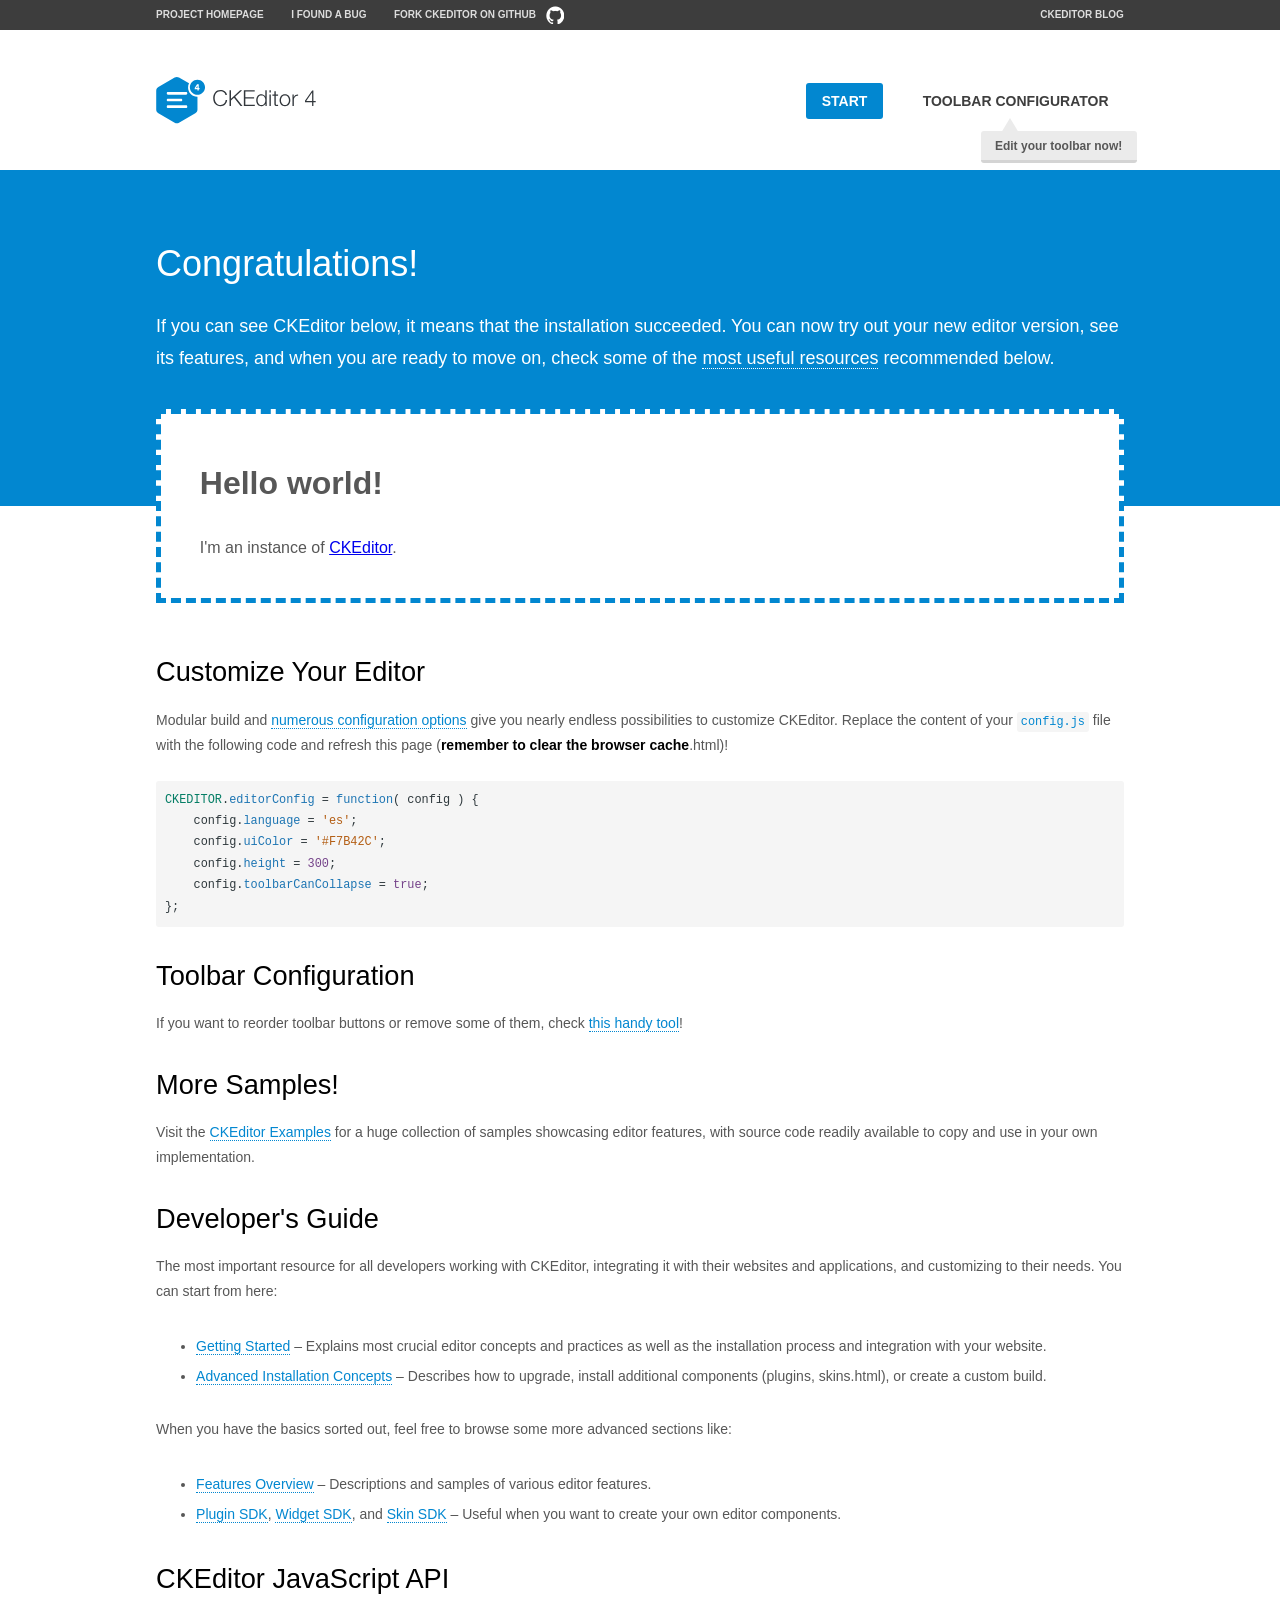
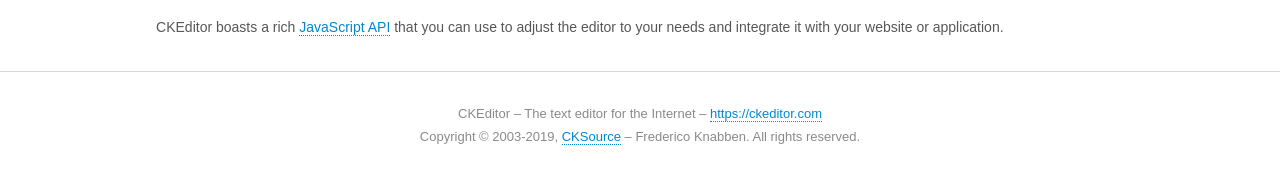
<file: qa-plugin/wysiwyg-editor/ckeditor/samples/index.html>
<!DOCTYPE html>
<!--
Copyright (c) 2003-2019, CKSource - Frederico Knabben. All rights reserved.
For licensing, see LICENSE.md or https://ckeditor.com/legal/ckeditor-oss-license
-->
<html>
<head>
	<meta charset="utf-8">
	<title>CKEditor Sample</title>
	<script src="../ckeditor.js"></script>
	<script src="js/sample.js"></script>
	<link rel="stylesheet" href="css/samples.css">
	<link rel="stylesheet" href="toolbarconfigurator/lib/codemirror/neo.css">
	<meta name="viewport" content="width=device-width,initial-scale=1">
</head>
<body id="main">

<nav class="navigation-a">
	<div class="grid-container">
		<ul class="navigation-a-left grid-width-70">
			<li><a href="https://ckeditor.com/ckeditor-4/">Project Homepage</a></li>
			<li><a href="https://github.com/ckeditor/ckeditor-dev/issues">I found a bug</a></li>
			<li><a href="https://github.com/ckeditor/ckeditor-dev" class="icon-pos-right icon-navigation-a-github">Fork CKEditor on GitHub</a></li>
		</ul>
		<ul class="navigation-a-right grid-width-30">
			<li><a href="https://ckeditor.com/blog/">CKEditor Blog</a></li>
		</ul>
	</div>
</nav>

<header class="header-a">
	<div class="grid-container">
		<h1 class="header-a-logo grid-width-30">
			<a href="index.html"><img src="img/logo.svg" onerror="this.src='img/logo.png'; this.onerror=null;" alt="CKEditor Sample"></a>
		</h1>

		<nav class="navigation-b grid-width-70">
			<ul>
				<li><a href="index.html" class="button-a button-a-background">Start</a></li>
				<li><a href="toolbarconfigurator/index.html" class="button-a">Toolbar configurator <span class="balloon-a balloon-a-nw">Edit your toolbar now!</span></a></li>
			</ul>
		</nav>
	</div>
</header>

<main>
	<div class="adjoined-top">
		<div class="grid-container">
			<div class="content grid-width-100">
				<h1>Congratulations!</h1>
				<p>
					If you can see CKEditor below, it means that the installation succeeded.
					You can now try out your new editor version, see its features, and when you are ready to move on, check some of the <a href="#sample-customize">most useful resources</a> recommended below.
				</p>
			</div>
		</div>
	</div>
	<div class="adjoined-bottom">
		<div class="grid-container">
			<div class="grid-width-100">
				<div id="editor">
					<h1>Hello world!</h1>
					<p>I'm an instance of <a href="https://ckeditor.com">CKEditor</a>.</p>
				</div>
			</div>
		</div>
	</div>

	<div class="grid-container">
		<div class="content grid-width-100">
			<section id="sample-customize">
				<h2>Customize Your Editor</h2>
				<p>Modular build and <a href="https://ckeditor.com/docs/ckeditor4/latest/guide/dev_configuration.html">numerous configuration options</a> give you nearly endless possibilities to customize CKEditor. Replace the content of your <code><a href="../config.js">config.js</a></code> file with the following code and refresh this page (<strong>remember to clear the browser cache</strong>.html)!</p>
		<pre class="cm-s-neo CodeMirror"><code><span style="padding-right: 0.1px;"><span class="cm-variable">CKEDITOR</span>.<span class="cm-property">editorConfig</span> <span class="cm-operator">=</span> <span class="cm-keyword">function</span>( <span class="cm-def">config</span> ) {</span>
<span style="padding-right: 0.1px;"><span class="cm-tab">	</span><span class="cm-variable-2">config</span>.<span class="cm-property">language</span> <span class="cm-operator">=</span> <span class="cm-string">'es'</span>;</span>
<span style="padding-right: 0.1px;"><span class="cm-tab">	</span><span class="cm-variable-2">config</span>.<span class="cm-property">uiColor</span> <span class="cm-operator">=</span> <span class="cm-string">'#F7B42C'</span>;</span>
<span style="padding-right: 0.1px;"><span class="cm-tab">	</span><span class="cm-variable-2">config</span>.<span class="cm-property">height</span> <span class="cm-operator">=</span> <span class="cm-number">300</span>;</span>
<span style="padding-right: 0.1px;"><span class="cm-tab">	</span><span class="cm-variable-2">config</span>.<span class="cm-property">toolbarCanCollapse</span> <span class="cm-operator">=</span> <span class="cm-atom">true</span>;</span>
<span style="padding-right: 0.1px;">};</span></code></pre>
			</section>

			<section>
				<h2>Toolbar Configuration</h2>
				<p>If you want to reorder toolbar buttons or remove some of them, check <a href="toolbarconfigurator/index.html">this handy tool</a>!</p>
			</section>

			<section>
				<h2>More Samples!</h2>
				<p>Visit the <a href="https://ckeditor.com/docs/ckeditor4/latest/examples/index.html">CKEditor Examples</a> for a huge collection of samples showcasing editor features, with source code readily available to copy and use in your own implementation.</p>
			</section>

			<section>
				<h2>Developer's Guide</h2>
				<p>The most important resource for all developers working with CKEditor, integrating it with their websites and applications, and customizing to their needs. You can start from here:</p>
				<ul>
					<li><a href="https://ckeditor.com/docs/ckeditor4/latest/guide/dev_installation.html">Getting Started</a> &ndash; Explains most crucial editor concepts and practices as well as the installation process and integration with your website.</li>
					<li><a href="https://ckeditor.com/docs/ckeditor4/latest/guide/dev_advanced_installation.html">Advanced Installation Concepts</a> &ndash; Describes how to upgrade, install additional components (plugins, skins.html), or create a custom build.</li>
				</ul>
					<p>When you have the basics sorted out, feel free to browse some more advanced sections like:</p>
				<ul>
					<li><a href="https://ckeditor.com/docs/ckeditor4/latest/features/index.html">Features Overview</a> &ndash; Descriptions and samples of various editor features.</li>
					<li><a href="https://ckeditor.com/docs/ckeditor4/latest/guide/plugin_sdk_intro.html">Plugin SDK</a>, <a href="https://ckeditor.com/docs/ckeditor4/latest/guide/widget_sdk_intro.html">Widget SDK</a>, and <a href="https://ckeditor.com/docs/ckeditor4/latest/guide/skin_sdk_intro.html">Skin SDK</a> &ndash; Useful when you want to create your own editor components.</li>
				</ul>
			</section>

			<section>
				<h2>CKEditor JavaScript API</h2>
				<p>CKEditor boasts a rich <a href="https://ckeditor.com/docs/ckeditor4/latest/api/index.html">JavaScript API</a> that you can use to adjust the editor to your needs and integrate it with your website or application.</p>
			</section>
		</div>
	</div>
</main>

<footer class="footer-a grid-container">
	<div class="grid-container">
		<p class="grid-width-100">
			CKEditor &ndash; The text editor for the Internet &ndash; <a class="samples" href="https://ckeditor.com/">https://ckeditor.com</a>
		</p>
		<p class="grid-width-100" id="copy">
			Copyright &copy; 2003-2019, <a class="samples" href="https://cksource.com/">CKSource</a> &ndash; Frederico Knabben. All rights reserved.
		</p>
	</div>
</footer>
<script>
	initSample();
</script>

</body>
</html>
</file>
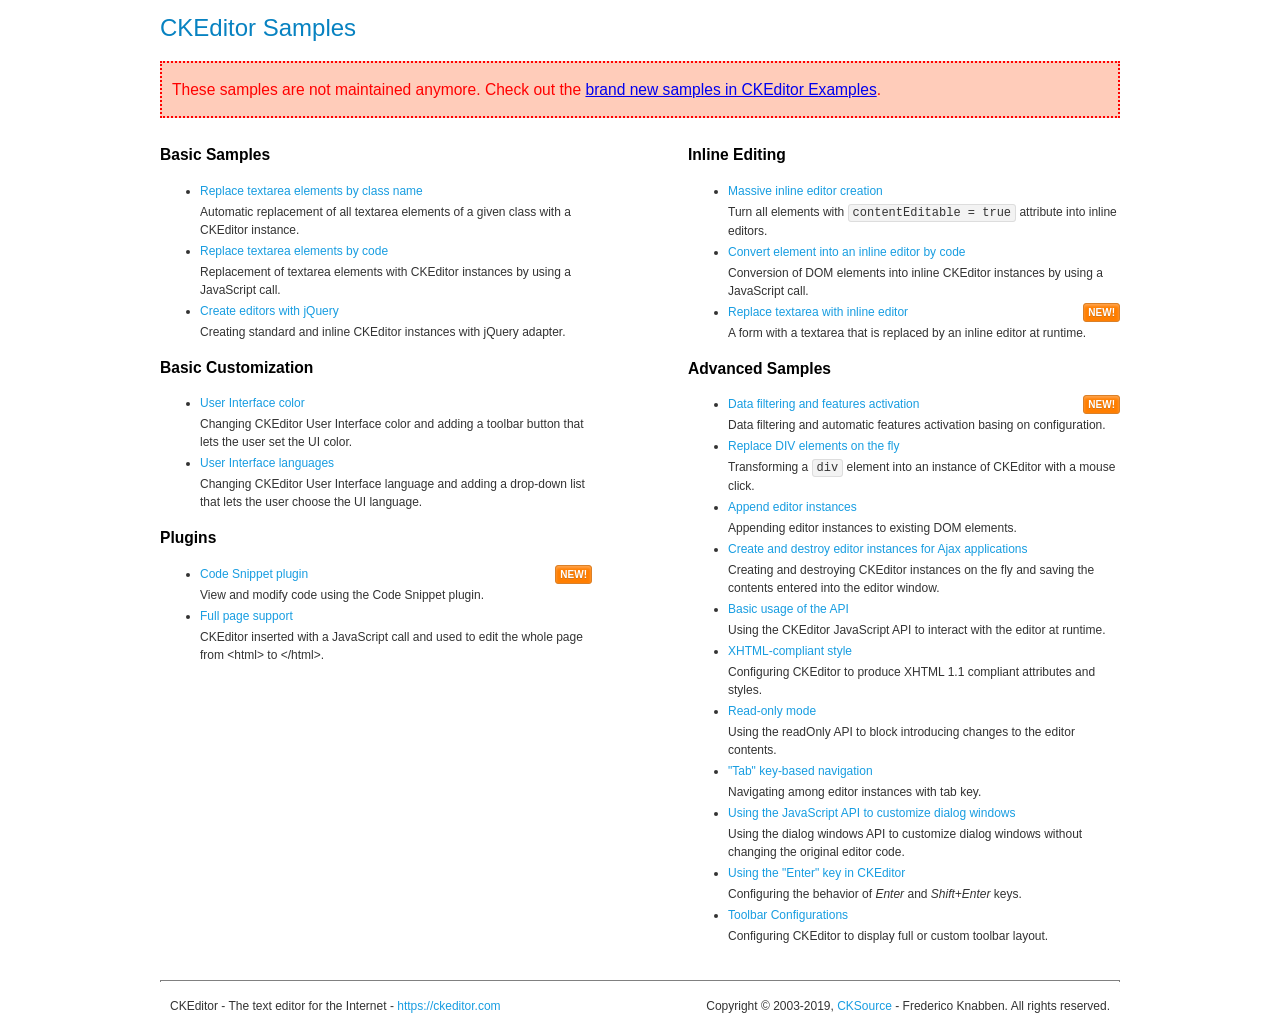
<file: qa-plugin/wysiwyg-editor/ckeditor/samples/old/index.html>
<!DOCTYPE html>
<!--
Copyright (c) 2003-2019, CKSource - Frederico Knabben. All rights reserved.
For licensing, see LICENSE.md or https://ckeditor.com/legal/ckeditor-oss-license
-->
<html>
<head>
	<meta charset="utf-8">
	<title>CKEditor Samples</title>
	<link rel="stylesheet" href="sample.css">
</head>
<body>
	<h1 class="samples">
		CKEditor Samples
	</h1>
	<div class="warning deprecated">
		These samples are not maintained anymore. Check out the <a href="https://ckeditor.com/docs/ckeditor4/latest/examples/index.html">brand new samples in CKEditor Examples</a>.
	</div>
	<div class="twoColumns">
		<div class="twoColumnsLeft">
			<h2 class="samples">
				Basic Samples
			</h2>
			<dl class="samples">
				<dt><a class="samples" href="replacebyclass.html">Replace textarea elements by class name</a></dt>
				<dd>Automatic replacement of all textarea elements of a given class with a CKEditor instance.</dd>

				<dt><a class="samples" href="replacebycode.html">Replace textarea elements by code</a></dt>
				<dd>Replacement of textarea elements with CKEditor instances by using a JavaScript call.</dd>

				<dt><a class="samples" href="jquery.html">Create editors with jQuery</a></dt>
				<dd>Creating standard and inline CKEditor instances with jQuery adapter.</dd>
			</dl>

			<h2 class="samples">
				Basic Customization
			</h2>
			<dl class="samples">
				<dt><a class="samples" href="uicolor.html">User Interface color</a></dt>
				<dd>Changing CKEditor User Interface color and adding a toolbar button that lets the user set the UI color.</dd>

				<dt><a class="samples" href="uilanguages.html">User Interface languages</a></dt>
				<dd>Changing CKEditor User Interface language and adding a drop-down list that lets the user choose the UI language.</dd>
			</dl>


			<h2 class="samples">Plugins</h2>
<dl class="samples">
<dt><a class="samples" href="codesnippet/codesnippet.html">Code Snippet plugin</a><span class="new">New!</span></dt>
<dd>View and modify code using the Code Snippet plugin.</dd>

<dt><a class="samples" href="wysiwygarea/fullpage.html">Full page support</a></dt>
<dd>CKEditor inserted with a JavaScript call and used to edit the whole page from &lt;html&gt; to &lt;/html&gt;.</dd>
</dl>
		</div>
		<div class="twoColumnsRight">
			<h2 class="samples">
				Inline Editing
			</h2>
			<dl class="samples">
				<dt><a class="samples" href="inlineall.html">Massive inline editor creation</a></dt>
				<dd>Turn all elements with <code>contentEditable = true</code> attribute into inline editors.</dd>

				<dt><a class="samples" href="inlinebycode.html">Convert element into an inline editor by code</a></dt>
				<dd>Conversion of DOM elements into inline CKEditor instances by using a JavaScript call.</dd>

				<dt><a class="samples" href="inlinetextarea.html">Replace textarea with inline editor</a> <span class="new">New!</span></dt>
				<dd>A form with a textarea that is replaced by an inline editor at runtime.</dd>

				
			</dl>

			<h2 class="samples">
				Advanced Samples
			</h2>
			<dl class="samples">
				<dt><a class="samples" href="datafiltering.html">Data filtering and features activation</a> <span class="new">New!</span></dt>
				<dd>Data filtering and automatic features activation basing on configuration.</dd>

				<dt><a class="samples" href="divreplace.html">Replace DIV elements on the fly</a></dt>
				<dd>Transforming a <code>div</code> element into an instance of CKEditor with a mouse click.</dd>

				<dt><a class="samples" href="appendto.html">Append editor instances</a></dt>
				<dd>Appending editor instances to existing DOM elements.</dd>

				<dt><a class="samples" href="ajax.html">Create and destroy editor instances for Ajax applications</a></dt>
				<dd>Creating and destroying CKEditor instances on the fly and saving the contents entered into the editor window.</dd>

				<dt><a class="samples" href="api.html">Basic usage of the API</a></dt>
				<dd>Using the CKEditor JavaScript API to interact with the editor at runtime.</dd>

				<dt><a class="samples" href="xhtmlstyle.html">XHTML-compliant style</a></dt>
				<dd>Configuring CKEditor to produce XHTML 1.1 compliant attributes and styles.</dd>

				<dt><a class="samples" href="readonly.html">Read-only mode</a></dt>
				<dd>Using the readOnly API to block introducing changes to the editor contents.</dd>

				<dt><a class="samples" href="tabindex.html">"Tab" key-based navigation</a></dt>
				<dd>Navigating among editor instances with tab key.</dd>


				
<dt><a class="samples" href="dialog/dialog.html">Using the JavaScript API to customize dialog windows</a></dt>
<dd>Using the dialog windows API to customize dialog windows without changing the original editor code.</dd>

<dt><a class="samples" href="enterkey/enterkey.html">Using the &quot;Enter&quot; key in CKEditor</a></dt>
<dd>Configuring the behavior of <em>Enter</em> and <em>Shift+Enter</em> keys.</dd>

<dt><a class="samples" href="toolbar/toolbar.html">Toolbar Configurations</a></dt>
<dd>Configuring CKEditor to display full or custom toolbar layout.</dd>

			</dl>
		</div>
	</div>
	<div id="footer">
		<hr>
		<p>
			CKEditor - The text editor for the Internet - <a class="samples" href="https://ckeditor.com/">https://ckeditor.com</a>
		</p>
		<p id="copy">
			Copyright &copy; 2003-2019, <a class="samples" href="https://cksource.com/">CKSource</a> - Frederico Knabben. All rights reserved.
		</p>
	</div>
</body>
</html>
</file>
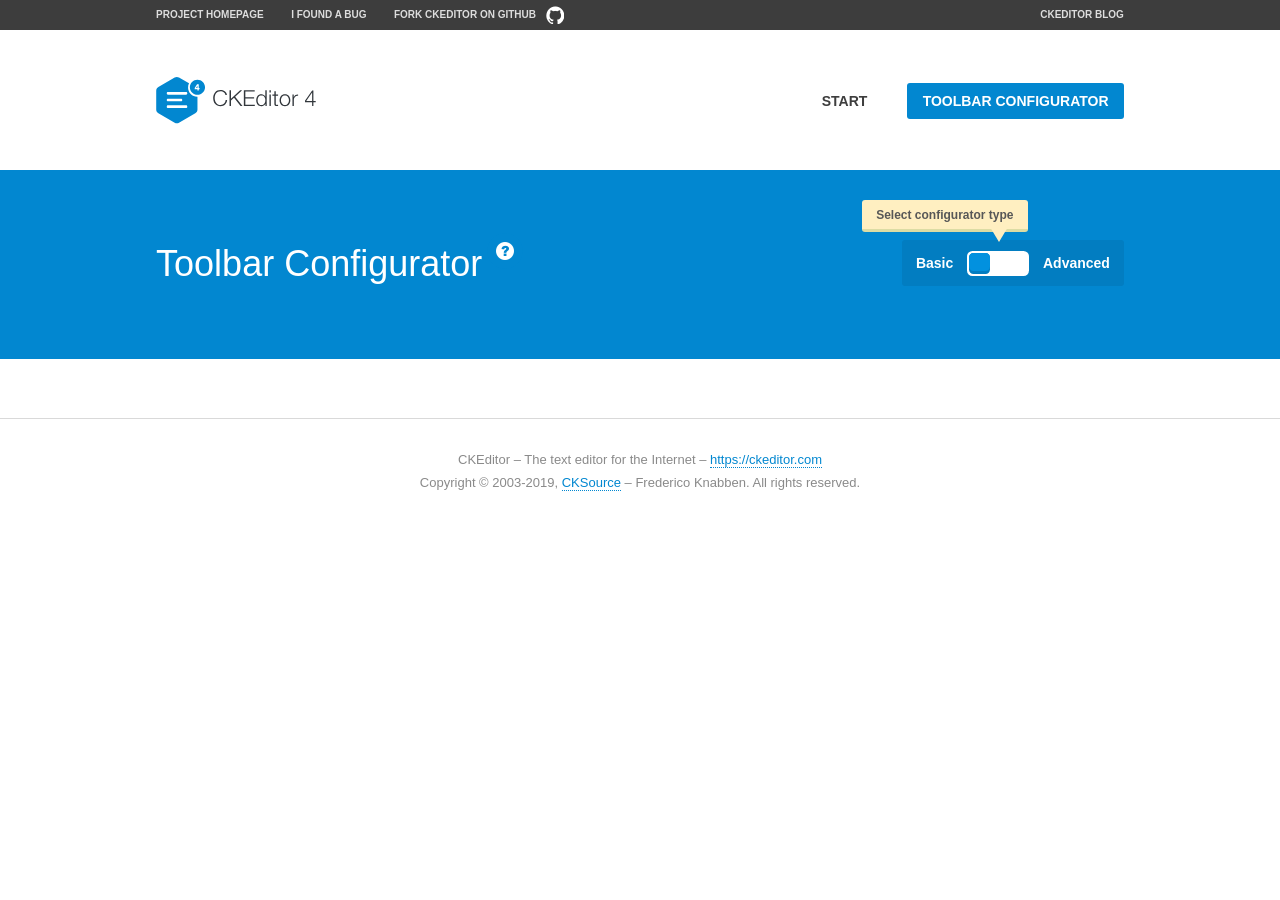
<file: qa-plugin/wysiwyg-editor/ckeditor/samples/toolbarconfigurator/index.html>
<!DOCTYPE html>
<!--
Copyright (c) 2003-2019, CKSource - Frederico Knabben. All rights reserved.
For licensing, see LICENSE.md or https://ckeditor.com/legal/ckeditor-oss-license
-->
<!--[if IE 8]><html class="ie8"><![endif]-->
<!--[if gt IE 8]><html><![endif]-->
<!--[if !IE]><!--><html><!--<![endif]-->
<head>
	<meta charset="utf-8">
	<title>Toolbar Configurator</title>
	<script src="../../ckeditor.js"></script>
	<script>
		if ( CKEDITOR.env.ie && CKEDITOR.env.version < 9 )
			CKEDITOR.tools.enableHtml5Elements( document );
	</script>
	<link rel="stylesheet" href="lib/codemirror/codemirror.css">
	<link rel="stylesheet" href="lib/codemirror/show-hint.css">
	<link rel="stylesheet" href="lib/codemirror/neo.css">
	<link rel="stylesheet" href="css/fontello.css">
	<link rel="stylesheet" href="../css/samples.css">
</head>
<body id="toolbar">

<nav class="navigation-a">
	<div class="grid-container">
		<ul class="navigation-a-left grid-width-70">
			<li><a href="https://ckeditor.com/ckeditor-4/">Project Homepage</a></li>
			<li><a href="https://github.com/ckeditor/ckeditor-dev/issues">I found a bug</a></li>
			<li><a href="https://github.com/ckeditor/ckeditor-dev" class="icon-pos-right icon-navigation-a-github">Fork CKEditor on GitHub</a></li>
		</ul>
		<ul class="navigation-a-right grid-width-30">
			<li><a href="https://ckeditor.com/blog/">CKEditor Blog</a></li>
		</ul>
	</div>
</nav>

<header class="header-a">
	<div class="grid-container">
		<h1 class="header-a-logo grid-width-30">
			<a href="../index.html"><img src="../img/logo.svg" onerror="this.src='../img/logo.png'; this.onerror=null;" alt="CKEditor Logo"></a>
		</h1>
		<nav class="navigation-b grid-width-70">
			<ul>
				<li><a href="../index.html"  class="button-a">Start</a></li>
				<li><a href="index.html"  class="button-a button-a-background">Toolbar configurator</a></li>
			</ul>
		</nav>
	</div>
</header>

<main>
	<div class="adjoined-top">
		<div class="grid-container">
			<div class="content grid-width-100">
				<div class="grid-container-nested">
					<h1 class="grid-width-60">
						Toolbar Configurator
						<a href="#help-content" type="button" title="Configurator help" id="help" class="button-a button-a-background button-a-no-text icon-pos-left icon-question-mark">Help</a>
					</h1>

					<div class="grid-width-40 grid-switch-magic">
						<div class="switch">
							<span class="balloon-a balloon-a-se">Select configurator type</span>
							<input type="radio" name="radio" data-num="1" id="radio-basic" />
							<input type="radio" name="radio" data-num="2" id="radio-advanced" />
							<label data-for="1" for="radio-basic">Basic</label>
							<span class="switch-inner">
								<span class="handler"></span>
							</span>
							<label data-for="2" for="radio-advanced">Advanced</label>
						</div>
					</div>
				</div>
			</div>
		</div>
	</div>
	<div class="adjoined-bottom">
		<div class="grid-container">
			<div class="grid-width-100">
				<div class="editors-container">
					<div id="editor-basic"></div>
					<div id="editor-advanced"></div>
				</div>
			</div>
		</div>
	</div>

	<div class="grid-container configurator">
		<div class="content grid-width-100">
			<div class="configurator">
				<div>
					<div id="toolbarModifierWrapper"></div>
				</div>
			</div>
		</div>
	</div>

	<div id="help-content">
		<div class="grid-container">
			<div class="grid-width-100">
				<h2>What Am I Doing Here?</h2>

				<div class="grid-container grid-container-nested">
					<div class="basic">
						<div class="grid-width-50">
							<p>Arrange <a href="https://ckeditor.com/docs/ckeditor4/latest/api/CKEDITOR_config.html#cfg-toolbarGroups">toolbar groups</a>, toggle <a href="https://ckeditor.com/docs/ckeditor4/latest/api/CKEDITOR_config.html#cfg-removeButtons">button visibility</a> according to your needs and get your toolbar configuration.</p>
							<p>You can replace the content of the <a href="../../config.js"><code>config.js</code></a> file with the generated configuration. If you already set some configuration options you will need to merge both configurations.</p>
						</div>
						<div class="grid-width-50">
							<p>Read more about different ways of <a href="https://ckeditor.com/docs/ckeditor4/latest/guide/dev_configuration.html">setting configuration</a> and do not forget about <strong>clearing browser cache</strong>.</p>
							<p>Arranging toolbar groups is the recommended way of configuring the toolbar, but if you need more freedom you can use the <a href="#advanced">advanced configurator</a>.</p>
						</div>
					</div>
					<div class="advanced" style="display: none;">
						<div class="grid-width-50">
							<p>With this code editor you can edit your <a href="https://ckeditor.com/docs/ckeditor4/latest/api/CKEDITOR_config.html#cfg-toolbar">toolbar configuration</a> live.</p>
							<p>You can replace the content of the <a href="../../config.js"><code>config.js</code></a> file with the generated configuration. If you already set some configuration options you will need to merge both configurations.</p>
						</div>
						<div class="grid-width-50">
							<p>Read more about different ways of <a href="https://ckeditor.com/docs/ckeditor4/latest/guide/dev_configuration.html">setting configuration</a> and do not forget about <strong>clearing browser cache</strong>.</p>
						</div>
					</div>
				</div>

				<p class="grid-container grid-container-nested">
					<button type="button" class="help-content-close grid-width-100 button-a button-a-background">Got it. Let's play!</button>
				</p>
			</div>
		</div>
	</div>
</main>

<footer class="footer-a grid-container">
	<p class="grid-width-100">
		CKEditor &ndash; The text editor for the Internet &ndash; <a class="samples" href="https://ckeditor.com/">https://ckeditor.com</a>
	</p>
	<p class="grid-width-100" id="copy">
		Copyright &copy; 2003-2019, <a class="samples" href="https://cksource.com/">CKSource</a> &ndash; Frederico Knabben. All rights reserved.
	</p>
</footer>

<script src="lib/codemirror/codemirror.js"></script>
<script src="lib/codemirror/javascript.js"></script>
<script src="lib/codemirror/show-hint.js"></script>

<script src="js/fulltoolbareditor.js"></script>
<script src="js/abstracttoolbarmodifier.js"></script>
<script src="js/toolbarmodifier.js"></script>
<script src="js/toolbartextmodifier.js"></script>
<script src="../js/sf.js"></script>

<script>
	( function() {
		'use strict';

		var mode = ( window.location.hash.substr( 1 ) === 'advanced' ) ? 'advanced' : 'basic',
			configuratorSection = CKEDITOR.document.findOne( 'main > .grid-container.configurator' ),
			basicInstruction = CKEDITOR.document.findOne( '#help-content .basic' ),
			advancedInstruction = CKEDITOR.document.findOne( '#help-content .advanced' ),

			// Configurator mode switcher.
			modeSwitchBasic = CKEDITOR.document.getById( 'radio-basic' ),
			modeSwitchAdvanced = CKEDITOR.document.getById( 'radio-advanced' );

		// Initial setup
		function updateSwitcher() {
			if ( mode === 'advanced' ) {
				modeSwitchAdvanced.$.checked = true;
			} else {
				modeSwitchBasic.$.checked = true;
			}
		}

		updateSwitcher();

		CKEDITOR.document.getWindow().on( 'hashchange', function( e ) {
			var hash = window.location.hash.substr( 1 );
			if ( !( hash === 'advanced' || hash === 'basic' ) ) {
				return;
			}
			mode = hash;
			onToolbarsDone( mode );
		} );

		CKEDITOR.document.getWindow().on( 'resize', function() {
			updateToolbar( ( mode === 'basic' ? toolbarModifier : toolbarTextModifier )[ 'editorInstance' ] );
		} );

		function onRefresh( modifier ) {
			modifier = modifier || this;

			if ( mode === 'basic' && modifier instanceof ToolbarConfigurator.ToolbarTextModifier ) {
				return;
			}

			// CodeMirror container becomes visible, so we need to refresh and to avoid rendering problems.
			if ( mode === 'advanced' && modifier instanceof ToolbarConfigurator.ToolbarTextModifier ) {
				modifier.codeContainer.refresh();
			}

			updateToolbar( modifier.editorInstance );
		}

		function updateToolbar( editor ) {
			var editorContainer = editor.container;

			// Not always editor is loaded.
			if ( !editorContainer ) {
				return;
			}

			var displayStyle = editorContainer.getStyle( 'display' );

			editorContainer.setStyle( 'display', 'block' );

			var newHeight = editorContainer.getSize( 'height' );

			var newMarginTop = parseInt( editorContainer.getComputedStyle( 'margin-top' ), 10 );
			newMarginTop = ( isNaN( newMarginTop ) ? 0 : Number( newMarginTop ) );

			var newMarginBottom = parseInt( editorContainer.getComputedStyle( 'margin-bottom' ), 10 );
			newMarginBottom = ( isNaN( newMarginBottom ) ? 0 : Number( newMarginBottom ) );

			var result = newHeight + newMarginTop + newMarginBottom;

			editorContainer.setStyle( 'display', displayStyle );

			editor.container.getAscendant( 'div' ).setStyle( 'height', result + 'px' );
		}

		var toolbarModifier = new ToolbarConfigurator.ToolbarModifier( 'editor-basic' );

		var done = 0;
		toolbarModifier.init( onToolbarInit );
		toolbarModifier.onRefresh = onRefresh;

		CKEDITOR.document.getById( 'toolbarModifierWrapper' ).append( toolbarModifier.mainContainer );

		var toolbarTextModifier = new ToolbarConfigurator.ToolbarTextModifier( 'editor-advanced' );
		toolbarTextModifier.init( onToolbarInit );
		toolbarTextModifier.onRefresh = onRefresh;

		function onToolbarInit() {
			if ( ++done === 2 ) {
				onToolbarsDone();

				positionSticky.watch( CKEDITOR.document.findOne( '.toolbar' ), function() {
					return mode === 'advanced';
				} );
			}
		}

		function onToolbarsDone() {
			if ( mode === 'basic' ) {
				toggleModeBasic( false );
			} else {
				toggleModeAdvanced( false );
			}

			updateSwitcher();

			setTimeout( function() {
				CKEDITOR.document.findOne( '.editors-container' ).addClass( 'active' );
				CKEDITOR.document.findOne( '#toolbarModifierWrapper' ).addClass( 'active' );
			}, 200 );
		}

		CKEDITOR.document.getById( 'toolbarModifierWrapper' ).append( toolbarTextModifier.mainContainer );

		function toogleModeSwitch( onElement, offElement, onModifier, offModifier ) {
			onElement.addClass( 'fancy-button-active' );
			offElement.removeClass( 'fancy-button-active' );

			onModifier.showUI();
			offModifier.hideUI();
		}

		function toggleModeBasic( callOnRefresh ) {
			callOnRefresh = ( callOnRefresh !== false );
			mode = 'basic';
			window.location.hash = '#basic';
			toogleModeSwitch( modeSwitchBasic, modeSwitchAdvanced, toolbarModifier, toolbarTextModifier );

			configuratorSection.removeClass( 'freed-width' );
			basicInstruction.show();
			advancedInstruction.hide();

			callOnRefresh && onRefresh( toolbarModifier );
		}

		function toggleModeAdvanced( callOnRefresh ) {
			callOnRefresh = ( callOnRefresh !== false );
			mode = 'advanced';
			window.location.hash = '#advanced';
			toogleModeSwitch( modeSwitchAdvanced, modeSwitchBasic, toolbarTextModifier, toolbarModifier );

			configuratorSection.addClass( 'freed-width' );
			advancedInstruction.show();
			basicInstruction.hide();

			callOnRefresh && onRefresh( toolbarTextModifier );
		}

		modeSwitchBasic.on( 'click', toggleModeBasic );
		modeSwitchAdvanced.on( 'click', toggleModeAdvanced );

		//
		// Position:sticky for the toolbar.
		//

		// Will make elements behave like they were styled with position:sticky.
		var positionSticky = {
			// Store object: {
			// 		element: CKEDITOR.dom.element, // Element which will float.
			// 		placeholder: CKEDITOR.dom.element, // Placeholder which is place to prevent page bounce.
			// 		isFixed: boolean // Whether element float now.
			// }
			watched: [],

			active: [],

			staticContainer: null,

			init: function() {
				var element = CKEDITOR.dom.element.createFromHtml(
					'<div class="staticContainer">' +
						'<div class="grid-container" >' +
							'<div class="grid-width-100">' +
								'<div class="inner"></div>' +
							'</div>' +
						'</div>' +
					'</div>' );

				this.staticContainer = element.findOne( '.inner' );

				CKEDITOR.document.getBody().append( element );
			},

			watch: function( element, preventFunc ) {
				this.watched.push( {
					element: element,
					placeholder: new CKEDITOR.dom.element( 'div' ),
					isFixed: false,
					preventFunc: preventFunc
				} );
			},

			checkAll: function() {
				for ( var i = 0; i < this.watched.length; i++ ) {
					this.check( this.watched[ i ] );
				}
			},

			check: function( element ) {
				var isFixed = element.isFixed;
				var shouldBeFixed = this.shouldBeFixed( element );

				// Nothing to be done.
				if ( isFixed === shouldBeFixed ) {
					return;
				}

				var placeholder = element.placeholder;

				if ( isFixed ) {
					// Unfixing.

					element.element.insertBefore( placeholder );
					placeholder.remove();

					element.element.removeStyle( 'margin' );

					this.active.splice( CKEDITOR.tools.indexOf( this.active, element ), 1 );

				} else {
					// Fixing.
					placeholder.setStyle( 'width', element.element.getSize( 'width' ) + 'px' );
					placeholder.setStyle( 'height', element.element.getSize( 'height' ) + 'px' );
					placeholder.setStyle( 'margin-bottom', element.element.getComputedStyle( 'margin-bottom' ) );
					placeholder.setStyle( 'display', element.element.getComputedStyle( 'display' ) );
					placeholder.insertAfter( element.element );

					this.staticContainer.append( element.element );

					this.active.push( element );
				}

				element.isFixed = !element.isFixed;
			},

			shouldBeFixed: function( element ) {
				if ( element.preventFunc && element.preventFunc() ) {
					return false;
				}

				// If element is already fixed we are checking it's placeholder.
				var related = ( element.isFixed ? element.placeholder : element.element ),
					clientRect = related.$.getBoundingClientRect(),
					staticHeight = this.staticContainer.getSize('height' ),
					elemHeight = element.element.getSize( 'height' );

				if ( element.isFixed ) {
					return ( clientRect.top + elemHeight < staticHeight );
				} else {
					return ( clientRect.top < staticHeight );
				}
			}
		};

		positionSticky.init();

		CKEDITOR.document.getWindow().on( 'scroll',
			new CKEDITOR.tools.eventsBuffer( 100, positionSticky.checkAll, positionSticky ).input
		);

		// Make the toolbar sticky.
		positionSticky.watch( CKEDITOR.document.findOne( '.editors-container' ) );

		// Help button and help-content.
		( function() {
			var helpButton = CKEDITOR.document.getById( 'help' ),
				helpContent = CKEDITOR.document.getById( 'help-content' );

			// Don't show help button on IE8 because it's unsupported by Pico Modal.
			if ( CKEDITOR.env.ie && CKEDITOR.env.version == 8 ) {
				helpButton.hide();
			} else {
				// Display help modal when the button is clicked.
				helpButton.on( 'click', function( evt ) {
					SF.modal( {
						// Clone modal content from DOM.
						content: helpContent.getHtml(),

						afterCreate: function( modal ) {
							// Enable modal content button to close the modal.
							new CKEDITOR.dom.element( modal.modalElem() ).findOne( '.help-content-close' ).once( 'click', modal.close );
						}
					} ).show();
				} );
			}
		} )();
	} )();
</script>
</body>
</html>
</file>
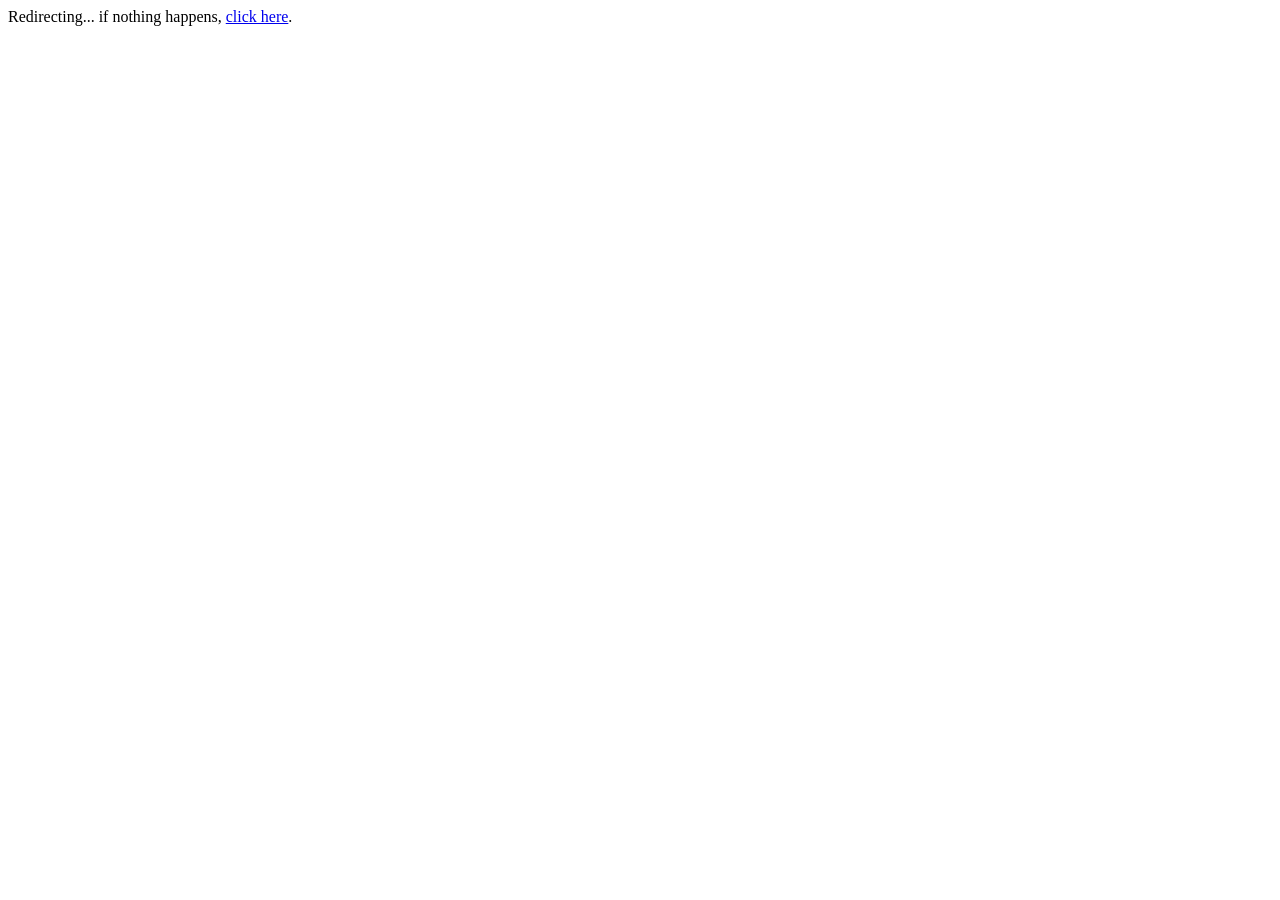
<file: CHANGELOG.html>
<html>
	<head>
		<meta http-equiv="refresh" content="2;url=http://www.question2answer.org/versions.php">
	</head>

	<body>
		Redirecting... if nothing happens, <a href="http://www.question2answer.org/versions.php">click here</a>.
	</body>
</html>
</file>
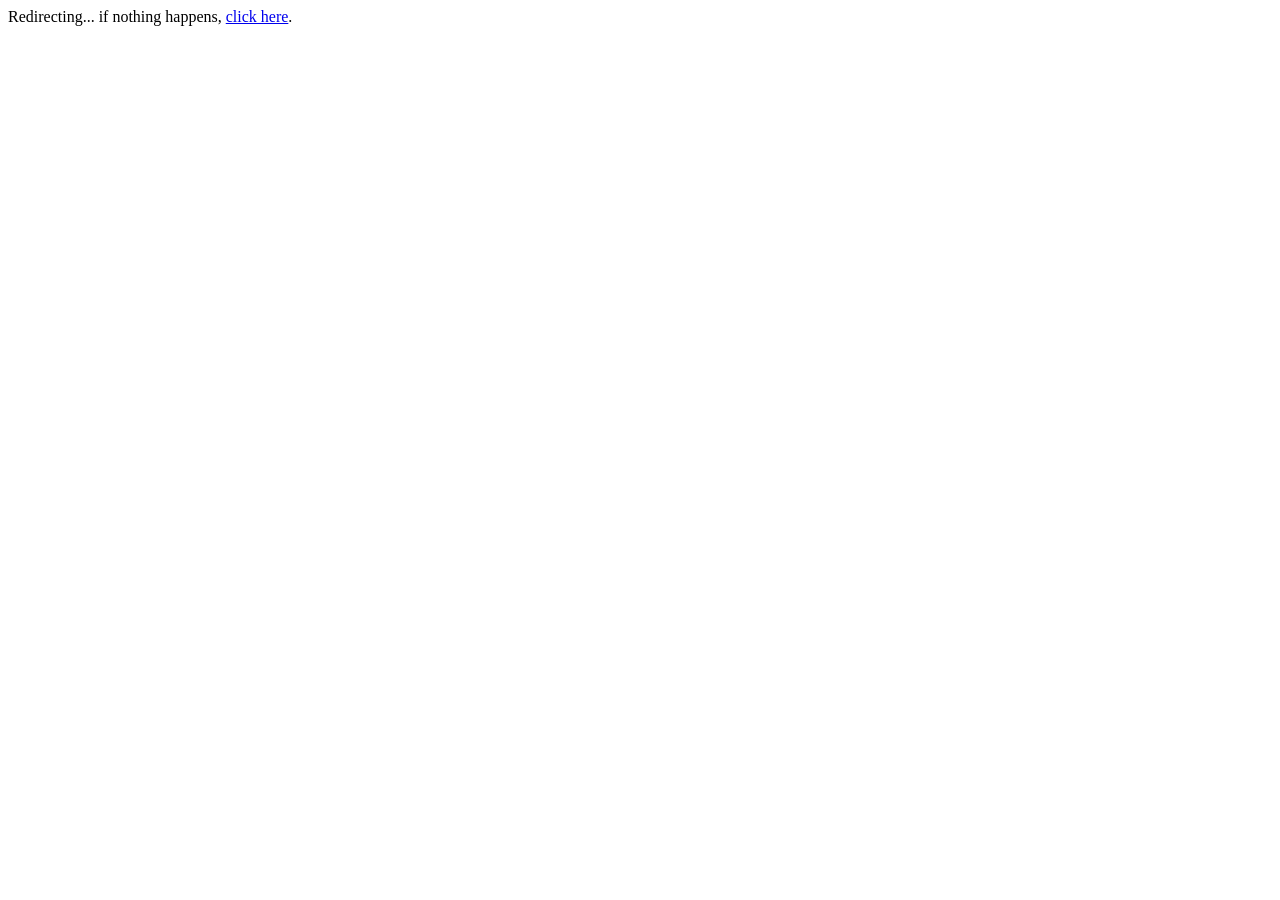
<file: LICENSE.html>
<html>
	<head>
		<meta http-equiv="refresh" content="2;url=http://www.question2answer.org/license.php">
	</head>

	<body>
		Redirecting... if nothing happens, <a href="http://www.question2answer.org/license.php">click here</a>.
	</body>
</html>
</file>
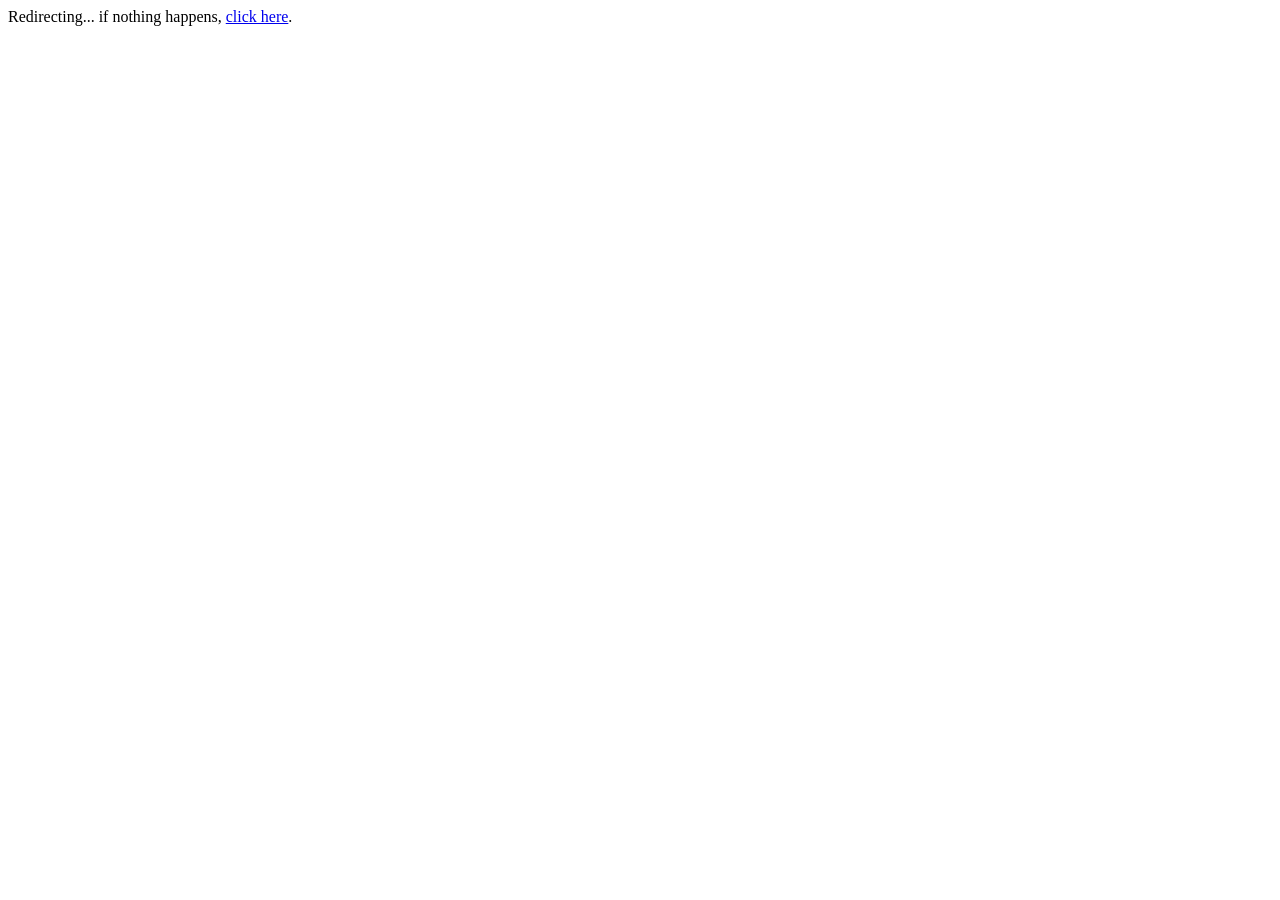
<file: README.html>
<html>
	<head>
		<meta http-equiv="refresh" content="2;url=http://www.question2answer.org/install.php">
	</head>

	<body>
		Redirecting... if nothing happens, <a href="http://www.question2answer.org/install.php">click here</a>.
	</body>
</html>
</file>
<file: qa-plugin/wysiwyg-editor/ckeditor/samples/css/samples.css>
/**
 * @license Copyright (c) 2003-2019, CKSource - Frederico Knabben. All rights reserved.
 * For licensing, see LICENSE.md or https://ckeditor.com/legal/ckeditor-oss-license
 */
@media (max-width: 900px) {
  .global-is-mobile-hidden {
    display: none !important;
  }
}
article,
aside,
details,
figcaption,
figure,
footer,
header,
hgroup,
main,
menu,
nav,
section {
  display: block;
}
body,
html {
  margin: 0;
  padding: 0;
  font: 16px / 1.8 Arial, 'Helvetica Neue', Helvetica, sans-serif;
  font-weight: 300;
  color: #575757;
}
.grid-width-10 {
  width: 10%;
}
.grid-width-20 {
  width: 20%;
}
.grid-width-30 {
  width: 30%;
}
.grid-width-40 {
  width: 40%;
}
.grid-width-50 {
  width: 50%;
}
.grid-width-60 {
  width: 60%;
}
.grid-width-70 {
  width: 70%;
}
.grid-width-80 {
  width: 80%;
}
.grid-width-90 {
  width: 90%;
}
.grid-width-100 {
  width: 100%;
}
@media (max-width: 900px) {
  .grid-width-10,
  .grid-width-20,
  .grid-width-30,
  .grid-width-40,
  .grid-width-50,
  .grid-width-60,
  .grid-width-70,
  .grid-width-80,
  .grid-width-90,
  .grid-width-100 {
    width: 100%;
  }
}
*[class*="grid-width"] {
  -webkit-box-sizing: border-box;
  -moz-box-sizing: border-box;
  box-sizing: border-box;
  padding-left: 4%;
  padding-right: 4%;
  float: left;
}
*[class*="grid-width"]:after,
.grid-container:after,
*[class*="grid-width"]:before,
.grid-container:before {
  content: '';
  display: block;
  overflow: hidden;
  visibility: hidden;
  font-size: 0;
  line-height: 0;
  width: 0;
  height: 0;
}
*[class*="grid-width"]:after,
.grid-container:after {
  clear: both;
}
.grid-container {
  -webkit-box-sizing: border-box;
  -moz-box-sizing: border-box;
  box-sizing: border-box;
  margin-left: auto;
  margin-right: auto;
}
.grid-container-nested *[class*="grid-width"]:first-child {
  padding-left: 0;
}
.grid-container-nested *[class*="grid-width"]:last-child {
  padding-right: 0;
}
@media (max-width: 900px) {
  .grid-container-nested *[class*="grid-width"]:first-child {
    padding-left: 4%;
  }
  .grid-container-nested *[class*="grid-width"]:last-child {
    padding-right: 4%;
  }
}
.header-a {
  min-height: 140px;
  overflow: hidden;
}
.header-a .header-a-logo {
  margin: 40px 0 0;
}
@media (max-width: 900px) {
  .header-a .header-a-logo {
    text-align: center;
  }
}
.header-a .header-a-logo img {
  border: transparent;
}
.navigation-a {
  height: 30px;
  background: #3D3D3D;
  position: absolute;
  left: 0;
  right: 0;
  top: 0;
  padding: 0;
  overflow: hidden;
}
@media (max-width: 900px) {
  .navigation-a {
    text-align: center;
  }
}
.navigation-a ul {
  list-style: none;
  margin: 0;
  overflow: hidden;
}
.navigation-a ul li,
.navigation-a ul li a {
  display: inline-block;
}
@media (max-width: 900px) {
  .navigation-a ul {
    width: auto;
    text-overflow: ellipsis;
    white-space: nowrap;
    display: inline-block;
    float: none;
  }
  .navigation-a ul:before,
  .navigation-a ul:after {
    display: none;
  }
}
.navigation-a ul.navigation-a-left {
  text-align: left;
}
@media (max-width: 900px) {
  .navigation-a ul.navigation-a-left {
    padding-right: 0;
  }
}
.navigation-a ul.navigation-a-right {
  text-align: right;
}
@media (max-width: 900px) {
  .navigation-a ul.navigation-a-right {
    padding-left: 23px;
  }
}
.navigation-a ul li + li {
  margin-left: 23px;
}
.navigation-a ul li a {
  font-size: 10px;
  font-size: 0.625rem;
  line-height: 18px;
  line-height: 1.13rem;
  line-height: 30px;
  float: left;
  color: #ddd;
  font-weight: bold;
  text-decoration: none;
  text-transform: uppercase;
}
.navigation-a ul li a:hover {
  cursor: pointer;
  color: #fff;
}
.icon-navigation-a-github:before,
.icon-navigation-a-github:after {
  background-image: url("[data-uri]");
}
.navigation-b {
  text-align: right;
  margin: 52px 0 0;
  overflow: visible;
}
@media (max-width: 900px) {
  .navigation-b {
    text-align: center;
    margin-top: 20px;
    padding: 0;
  }
}
.navigation-b ul {
  padding: 0;
  list-style: none;
  margin: 0;
  overflow: visible;
}
.navigation-b ul li,
.navigation-b ul li a {
  display: inline-block;
}
@media (max-width: 900px) {
  .navigation-b ul {
    display: table;
    width: 100%;
    padding-bottom: 1.5em;
  }
}
@media (max-width: 900px) {
  .navigation-b ul li {
    display: table-row;
  }
}
.navigation-b ul li + li {
  margin-left: 20px;
}
@media (max-width: 900px) {
  .navigation-b ul li + li {
    margin-left: 0;
  }
}
.navigation-b ul li a {
  -webkit-box-sizing: border-box;
  -moz-box-sizing: border-box;
  box-sizing: border-box;
  text-transform: uppercase;
  text-decoration: none;
  outline: none;
}
@media (max-width: 900px) {
  .navigation-b ul li a {
    width: 100%;
    -webkit-border-radius: 0;
    -webkit-background-clip: padding-box;
    -moz-border-radius: 0;
    -moz-background-clip: padding;
    border-radius: 0;
    background-clip: padding-box;
  }
}
.footer-a {
  font-size: 13px;
  font-size: 0.8125rem;
  line-height: 23.4px;
  line-height: 1.46rem;
  padding-top: 2.25em;
  padding-bottom: 2.25em;
  overflow: hidden;
  color: #8a8a8a;
}
.footer-a a {
  color: #0287D0;
  text-decoration: none;
  border-bottom: 1px dotted #0287D0;
}
.footer-a a:hover {
  color: #0277b7;
}
.footer-a p {
  margin: 0;
  display: inline-block;
  text-align: center;
}
.content {
  font-size: 14px;
  font-size: 0.875rem;
  line-height: 25.2px;
  line-height: 1.57rem;
  overflow: hidden;
  padding-top: 1.5em;
  padding-bottom: 1.5em;
}
.content p {
  margin: 0.75em 0;
}
.content ul,
.content ol,
.content pre,
.content blockquote,
.content textarea:not([class^="cke"]),
.content .cke {
  margin: 1.875em 0;
}
.content code,
.content kbd {
  -webkit-border-radius: 3px;
  -webkit-background-clip: padding-box;
  -moz-border-radius: 3px;
  -moz-background-clip: padding;
  border-radius: 3px;
  background-clip: padding-box;
  padding: 3px 4px;
}
.content pre,
.content code,
.content kbd,
.content blockquote {
  background: #f5f5f5;
}
.content blockquote,
.content pre {
  background: none;
  border-left: 4px solid #0287D0;
  padding: 1.5em 2.25em;
}
.content p a,
.content ul a,
.content ol a,
.content blockquote a,
.content h1 a,
.content h2 a,
.content h3 a,
.content h4 a,
.content h5 a {
  color: #0287D0;
  text-decoration: none;
  border-bottom: 1px dotted #0287D0;
}
.content p a:hover,
.content ul a:hover,
.content ol a:hover,
.content blockquote a:hover,
.content h1 a:hover,
.content h2 a:hover,
.content h3 a:hover,
.content h4 a:hover,
.content h5 a:hover {
  color: #0277b7;
}
.content h1,
.content h2,
.content h3,
.content h4,
.content h5 {
  color: #000;
  font-weight: 100;
}
.content h1 code,
.content h2 code,
.content h3 code,
.content h4 code,
.content h5 code,
.content h1 kbd,
.content h2 kbd,
.content h3 kbd,
.content h4 kbd,
.content h5 kbd {
  font-size: inherit;
}
.content h1 a.content-heading-anchor,
.content h2 a.content-heading-anchor,
.content h3 a.content-heading-anchor,
.content h4 a.content-heading-anchor,
.content h5 a.content-heading-anchor {
  font-weight: 100;
  vertical-align: middle;
  opacity: 0;
  border: 0;
}
.content h1:hover a.content-heading-anchor,
.content h2:hover a.content-heading-anchor,
.content h3:hover a.content-heading-anchor,
.content h4:hover a.content-heading-anchor,
.content h5:hover a.content-heading-anchor {
  opacity: 1;
}
.content h1:target a,
.content h2:target a,
.content h3:target a,
.content h4:target a,
.content h5:target a {
  -webkit-animation: targetLinkOpacity 0.5s linear alternate;
  -moz-animation: targetLinkOpacity 0.5s linear alternate;
  -o-animation: targetLinkOpacity 0.5s linear alternate;
  animation: targetLinkOpacity 0.5s linear alternate;
  opacity: 1;
}
.content input,
.content select,
.content textarea:not([class^="cke"]) {
  -webkit-border-radius: 3px;
  -webkit-background-clip: padding-box;
  -moz-border-radius: 3px;
  -moz-background-clip: padding;
  border-radius: 3px;
  background-clip: padding-box;
  -webkit-box-shadow: inset 0 1px 1px rgba(0, 0, 0, 0.08);
  -moz-box-shadow: inset 0 1px 1px rgba(0, 0, 0, 0.08);
  box-shadow: inset 0 1px 1px rgba(0, 0, 0, 0.08);
  font: inherit;
  color: inherit;
  border: 1px solid #D9D9D9;
  padding: .2em .5em;
}
.content input:focus,
.content select:focus,
.content textarea:not([class^="cke"]):focus {
  border-color: #66afe9;
  outline: 0;
  -webkit-box-shadow: inset 0 1px 1px rgba(0, 0, 0, 0.08), 0 0 8px #93c6ef;
  -moz-box-shadow: inset 0 1px 1px rgba(0, 0, 0, 0.08), 0 0 8px #93c6ef;
  box-shadow: inset 0 1px 1px rgba(0, 0, 0, 0.08), 0 0 8px #93c6ef;
}
.content abbr {
  border-bottom: 1px dotted #666;
  cursor: pointer;
}
.content blockquote {
  font-style: italic;
  font-family: Georgia, Times, "Times New Roman", serif;
  font-size: 16px;
  font-size: 1rem;
  line-height: 28.8px;
  line-height: 1.8rem;
}
.content em {
  font-style: italic;
}
.content h1 {
  font-size: 36px;
  font-size: 2.25rem;
  line-height: 64.8px;
  line-height: 4.05rem;
  margin: 1.125em 0 0;
}
.content h2 {
  font-size: 27.2px;
  font-size: 1.7rem;
  line-height: 48.96px;
  line-height: 3.06rem;
  margin: 0.9em 0 0;
}
.content h3 {
  font-size: 24px;
  font-size: 1.5rem;
  line-height: 43.2px;
  line-height: 2.7rem;
  font-weight: 500;
  margin: 0.75em 0 0;
}
.content h4 {
  font-size: 19.2px;
  font-size: 1.2rem;
  line-height: 34.56px;
  line-height: 2.16rem;
  font-weight: 500;
  margin: 0.75em 0 0;
}
.content h5 {
  font-size: 17.6px;
  font-size: 1.1rem;
  line-height: 31.68px;
  line-height: 1.98rem;
  font-weight: 500;
  margin: 0.75em 0 0;
}
.content hr {
  border: 0;
  border-top: 4px solid #D9D9D9;
  margin: 1.5em 0;
}
.content input[type="text"] {
  height: 1.8em;
  line-height: 1.8em;
}
.content input[type="button"] {
  -webkit-appearance: button;
  -moz-appearance: button;
  appearance: button;
}
.content kbd {
  font-size: 12px;
  font-size: 0.75rem;
  line-height: 21.6px;
  line-height: 1.35rem;
  font-family: Arial, 'Helvetica Neue', Helvetica, sans-serif;
  padding: 2px 6px;
  -webkit-box-shadow: 0 0 4px #fff inset, 0 2px 0 #D9D9D9;
  -moz-box-shadow: 0 0 4px #fff inset, 0 2px 0 #D9D9D9;
  box-shadow: 0 0 4px #fff inset, 0 2px 0 #D9D9D9;
}
.content p img {
  vertical-align: middle;
}
.content p pre {
  padding: 1.5em;
}
.content pre {
  padding: 0;
  border: 0;
  tab-size: 4;
  -o-tab-size: 4;
  -moz-tab-size: 4;
}
.content pre,
.content code {
  font-size: 11.89px;
  font-size: 0.743rem;
  line-height: 21.4px;
  line-height: 1.34rem;
  font-family: Consolas, Menlo, Monaco, Lucida Console, Liberation Mono, DejaVu Sans Mono, Bitstream Vera Sans Mono, Courier New, monospace, serif;
}
.content pre a,
.content code a {
  border: 0;
}
.content pre code {
  padding: 0.75em;
  display: block;
}
.content strong {
  color: #000;
}
.content ul ul,
.content ol ul,
.content ul ol,
.content ol ol {
  margin: 0.75em 0;
}
.content ul li,
.content ol li {
  font-size: 14px;
  font-size: 0.875rem;
  line-height: 30.24px;
  line-height: 1.89rem;
}
.content textarea:not([class^="cke"]) {
  width: 100%;
}
.content div.todo {
  border: 2px dotted #444;
  padding: 10px;
  margin: 60px 0 10px 0;
  /* Remove me some day */
}
.content div.todo:before {
  content: "TODO";
  font-weight: bold;
}
body a.button-a,
body button.button-a,
body input.button-a {
  -webkit-border-radius: 3px;
  -webkit-background-clip: padding-box;
  -moz-border-radius: 3px;
  -moz-background-clip: padding;
  border-radius: 3px;
  background-clip: padding-box;
  font-size: 14px;
  font-size: 0.875rem;
  line-height: 25.2px;
  line-height: 1.57rem;
  height: 36px;
  line-height: 36px;
  padding: 0 1.1em;
  font-weight: 700;
  color: #3e3e3e;
  white-space: nowrap;
  text-decoration: none;
  display: inline-block;
  cursor: pointer;
  border: 0;
  vertical-align: middle;
  margin: 1px 0;
  background: transparent;
}
body a.button-a.icon-pos-left,
body button.button-a.icon-pos-left,
body input.button-a.icon-pos-left {
  padding-left: .8em;
}
body a.button-a.icon-pos-right,
body button.button-a.icon-pos-right,
body input.button-a.icon-pos-right {
  padding-right: .8em;
}
body a.button-a.button-a-no-text,
body button.button-a.button-a-no-text,
body input.button-a.button-a-no-text {
  -webkit-border-radius: 100px;
  -webkit-background-clip: padding-box;
  -moz-border-radius: 100px;
  -moz-background-clip: padding;
  border-radius: 100px;
  background-clip: padding-box;
  width: 36px;
  padding: 0;
  text-indent: -999px;
  overflow: hidden;
  position: relative;
  text-align: center;
}
body a.button-a.button-a-no-text:before,
body button.button-a.button-a-no-text:before,
body input.button-a.button-a-no-text:before {
  position: absolute;
  left: 50%;
  top: 50%;
  margin: -9px 0 0 -9px;
}
@media (max-width: 900px) {
  body a.button-a.button-a-mobile-collapsed,
  body button.button-a.button-a-mobile-collapsed,
  body input.button-a.button-a-mobile-collapsed {
    -webkit-border-radius: 100px;
    -webkit-background-clip: padding-box;
    -moz-border-radius: 100px;
    -moz-background-clip: padding;
    border-radius: 100px;
    background-clip: padding-box;
    width: 36px;
    padding: 0;
    text-indent: -999px;
    overflow: hidden;
    position: relative;
    text-align: center;
  }
  body a.button-a.button-a-mobile-collapsed:before,
  body button.button-a.button-a-mobile-collapsed:before,
  body input.button-a.button-a-mobile-collapsed:before {
    position: absolute;
    left: 50%;
    top: 50%;
    margin: -9px 0 0 -9px;
  }
  body a.button-a.button-a-mobile-collapsed:before,
  body button.button-a.button-a-mobile-collapsed:before,
  body input.button-a.button-a-mobile-collapsed:before {
    position: absolute;
    left: 50%;
    top: 50%;
    margin: -9px 0 0 -9px;
  }
}
body a.button-a:active,
body button.button-a:active,
body input.button-a:active,
body a.button-a:hover,
body button.button-a:hover,
body input.button-a:hover {
  color: #fff;
  background: #0277b7;
}
body a.button-a:focus,
body button.button-a:focus,
body input.button-a:focus {
  border-color: #66afe9;
  outline: 0;
  -webkit-box-shadow: inset 0 1px 1px rgba(0, 0, 0, 0.075), 0 0 8px #93c6ef;
  -moz-box-shadow: inset 0 1px 1px rgba(0, 0, 0, 0.075), 0 0 8px #93c6ef;
  box-shadow: inset 0 1px 1px rgba(0, 0, 0, 0.075), 0 0 8px #93c6ef;
}
body a.button-a-soft,
body button.button-a-soft,
body input.button-a-soft {
  background: #e7e7e7;
}
body a.button-a-soft:active,
body button.button-a-soft:active,
body input.button-a-soft:active,
body a.button-a-soft:hover,
body button.button-a-soft:hover,
body input.button-a-soft:hover {
  color: #3e3e3e;
  background: #cecece;
}
body a.button-a-background,
body button.button-a-background,
body input.button-a-background,
body a.navigation-b ul li a:hover,
body button.navigation-b ul li a:hover,
body input.navigation-b ul li a:hover {
  color: #fff;
  background: #0287D0;
}
body a.button-a-background:active,
body button.button-a-background:active,
body input.button-a-background:active,
body a.button-a-background:hover,
body button.button-a-background:hover,
body input.button-a-background:hover,
body a.navigation-b ul li a:hover:active,
body button.navigation-b ul li a:hover:active,
body input.navigation-b ul li a:hover:active,
body a.navigation-b ul li a:hover:hover,
body button.navigation-b ul li a:hover:hover,
body input.navigation-b ul li a:hover:hover {
  color: #fff;
  background: #0277b7;
}
.balloon-a {
  font-size: 12px;
  font-size: 0.75rem;
  line-height: 21.6px;
  line-height: 1.35rem;
  -webkit-border-radius: 3px;
  -webkit-background-clip: padding-box;
  -moz-border-radius: 3px;
  -moz-background-clip: padding;
  border-radius: 3px;
  background-clip: padding-box;
  border-bottom: 3px solid #d4d4d4;
  background: #ebebeb;
  display: inline-block;
  white-space: nowrap;
  padding: .4em 1.2em .2em;
  font-weight: 700;
  position: relative;
  z-index: 1000;
  text-transform: none;
  color: #575757;
}
.balloon-a:hover {
  color: #575757;
}
.balloon-a:before {
  content: '';
  width: 0;
  height: 0;
  border-style: solid;
  position: absolute;
}
.balloon-a-ne:before,
.balloon-a-nw:before {
  top: -13px;
  border-width: 0 9px 15.6px 9px;
  border-color: transparent transparent #ebebeb transparent;
}
.balloon-a-se:before,
.balloon-a-sw:before {
  bottom: -13px;
  border-width: 15.6px 9px 0 9px;
  border-color: #ebebeb transparent transparent transparent;
}
.balloon-a-nw:before,
.balloon-a-sw:before {
  left: 20px;
}
.balloon-a-ne:before,
.balloon-a-se:before {
  right: 20px;
}
.icon-pos-left:before,
.icon-pos-right:after {
  content: '';
  display: inline-block;
  width: 18px;
  height: 18px;
  vertical-align: middle;
  background-repeat: no-repeat;
}
.icon-pos-left:before {
  margin-right: 10px;
}
.icon-pos-right:after {
  margin-left: 10px;
}
.icon-download:before,
.icon-download:after {
  background-image: url("[data-uri]");
}
.icon-question-mark:before,
.icon-question-mark:after {
  background-image: url("[data-uri]");
}
.icon-close:before,
.icon-close:after {
  background-image: url("[data-uri]");
}
.ie8 .switch > * {
  vertical-align: middle;
}
.ie8 .switch input[type="radio"] {
  margin: 0 0.25em;
  display: inline-block;
}
.ie8 .switch label {
  margin-left: 0 !important;
  margin-right: 0 !important;
}
.ie8 .switch label[data-for="1"] {
  float: left;
}
.ie8 .switch label[data-for="2"] {
  float: right;
}
.ie8 .switch .switch-inner {
  display: none;
}
.switch {
  font-size: 14px;
  font-size: 0.875rem;
  line-height: 25.2px;
  line-height: 1.57rem;
  font-weight: bold;
  background-color: #0287D0;
  overflow: hidden;
  display: inline-block;
  padding: 0.75em 0.25em;
  color: #fff;
  -webkit-border-radius: 3px;
  -webkit-background-clip: padding-box;
  -moz-border-radius: 3px;
  -moz-background-clip: padding;
  border-radius: 3px;
  background-clip: padding-box;
  position: relative;
}
.switch input[type="radio"] {
  display: none;
}
.switch label {
  position: relative;
  z-index: 2;
  float: left;
  cursor: pointer;
  padding: 0 0.75em;
}
.switch label:hover {
  text-decoration: underline;
}
.switch .switch-inner {
  float: left;
  background-color: #FFF;
  height: 1.5em;
  width: 4.125em;
  padding: 2px;
  margin: 0 0.25em;
  -webkit-border-radius: 5.5px;
  -webkit-background-clip: padding-box;
  -moz-border-radius: 5.5px;
  -moz-background-clip: padding;
  border-radius: 5.5px;
  background-clip: padding-box;
}
.switch .switch-inner .handler {
  overflow: hidden;
  position: relative;
  display: block;
  height: 1.5em;
  width: 1.5em;
  background: #027dc1;
  -webkit-border-radius: 4.5px;
  -webkit-background-clip: padding-box;
  -moz-border-radius: 4.5px;
  -moz-background-clip: padding;
  border-radius: 4.5px;
  background-clip: padding-box;
}
.switch .switch-inner .handler:before {
  content: '';
  display: block;
  position: absolute;
  top: 0;
  right: 0;
  bottom: 3px;
  left: 0;
  background-color: #0291df;
  -webkit-border-bottom-left-radius: 4.5px;
  -moz-border-radius-bottomleft: 4.5px;
  border-bottom-left-radius: 4.5px;
  -webkit-border-bottom-right-radius: 4.5px;
  -webkit-background-clip: padding-box;
  -moz-border-radius-bottomright: 4.5px;
  -moz-background-clip: padding;
  border-bottom-right-radius: 4.5px;
  background-clip: padding-box;
}
.switch:hover .switch-inner .handler:before {
  background: #029ef3;
}
.switch input[data-num="2"]:checked ~ .switch-inner > .handler {
  margin-left: auto;
}
.switch input[data-num="2"]:checked ~ label[data-for="1"] {
  padding-right: 5.125em;
  margin-right: -4.375em;
}
.switch input[data-num="1"]:checked ~ label[data-for="2"] {
  padding-left: 5.125em;
  margin-left: -4.375em;
}
.toggler {
  -webkit-user-select: none;
  -moz-user-select: none;
  -ms-user-select: none;
  user-select: none;
}
.toggler label {
  cursor: pointer;
}
.toggler [data-collapse] {
  display: inherit;
}
.toggler [data-expand] {
  display: none;
}
.toggler.collapsed [data-collapse] {
  display: none;
}
.toggler.collapsed [data-expand] {
  display: inherit;
}
.toggler-container {
  overflow: hidden;
}
.toggler-container.collapsed {
  height: 0;
}
.icon-toggler-expanded:before,
.icon-toggler-collapsed:before,
.icon-toggler-expanded:after,
.icon-toggler-collapsed:after {
  background-image: url("[data-uri]");
}
.icon-toggler-expanded.icon-light:before,
.icon-toggler-collapsed.icon-light:before,
.icon-toggler-expanded.icon-light:after,
.icon-toggler-collapsed.icon-light:after {
  background-image: url("[data-uri]");
}
.icon-toggler-expanded:before,
.icon-toggler-expanded:after {
  background-position: top left;
}
.icon-toggler-collapsed:before,
.icon-toggler-collapsed:after {
  background-position: bottom left;
}
.modal {
  padding: 20px;
  border-radius: 3px;
  background-color: white;
  max-width: 700px;
  -webkit-box-sizing: border-box;
  -moz-box-sizing: border-box;
  box-sizing: border-box;
  width: 80% !important;
  top: 50% !important;
  -webkit-transform: translate(-50%, -50%) !important;
  -moz-transform: translate(-50%, -50%) !important;
  -ms-transform: translate(-50%, -50%) !important;
  -o-transform: translate(-50%, -50%) !important;
  transform: translate(-50%, -50%) !important;
}
.modal-close {
  -webkit-border-radius: 100px;
  -webkit-background-clip: padding-box;
  -moz-border-radius: 100px;
  -moz-background-clip: padding;
  border-radius: 100px;
  background-clip: padding-box;
  cursor: pointer;
  height: 18px;
  width: 18px;
  position: absolute;
  top: 10px;
  right: 10px;
  font-size: 17px;
  text-align: center;
  line-height: 19px;
  background: #cccccc;
}
main .grid-container,
header .grid-container,
.navigation-a > div,
footer > div {
  max-width: 968px;
}
.header-a {
  margin-top: 30px;
}
.footer-a {
  border-top: 1px solid #D9D9D9;
}
.adjoined-top {
  background-color: #0287D0;
  color: #fff;
}
.adjoined-top .content h1,
.adjoined-top .content h2,
.adjoined-top .content h3,
.adjoined-top .content h4,
.adjoined-top .content h5 {
  color: #fff;
}
.adjoined-top .content p {
  font-size: 18px;
  font-size: 1.125rem;
  line-height: 32.4px;
  line-height: 2.02rem;
  font-weight: 100;
}
.adjoined-top .content p a {
  text-decoration: none;
  border-bottom: 1px dotted #fff;
  color: inherit;
}
.adjoined-top .content p a:hover {
  color: #e6e6e6;
}
.adjoined-top .content button {
  color: #fff;
}
.adjoined-top .content strong {
  color: #fff;
}
.adjoined-top .content code {
  font-size: inherit;
  color: #0287D0;
}
.adjoined-bottom {
  position: relative;
}
.adjoined-bottom:before {
  z-index: -1;
  content: '';
  background: #0287D0;
  position: absolute;
  top: 0;
  left: 0;
  right: 0;
  height: 50%;
}
main .grid-container,
header .grid-container,
.navigation-a > div,
footer > div {
  max-width: 1052px;
}
main .grid-container.freed-width {
  max-width: none;
}
.switch {
  background: #027dc1;
  float: right;
  overflow: visible;
}
.switch .balloon-a {
  position: absolute;
  top: -40px;
  right: 50%;
  margin-right: -15px;
  background: #FFEFC1;
  border-bottom-color: #DCDCA4;
}
.switch .balloon-a:before {
  border-color: #FFEFC1 transparent transparent transparent;
}
#toolbar .editors-container {
  overflow: hidden;
  height: 0;
  transition: height 200ms;
}
#toolbar .editors-container.active {
  height: auto;
}
#main #editor {
  background: #FFF;
  padding: 2% 4%;
  border: dashed 5px #0287D0;
}
#main .adjoined-top:before {
  height: 335px;
}
#toolbar .adjoined-top:before {
  height: 219px;
}
#toolbar .adjoined-top .grid-container-nested {
  height: 147px;
}
.content .grid-switch-magic {
  margin: 3.5em 0 0;
}
#info-box {
  padding-bottom: 0;
}
#info-box > div {
  width: 100%;
  text-align: right;
}
#info-box > div .toggler {
  padding-right: 0;
}
#info-box > div .toggler:hover {
  background: transparent;
  color: #000;
}
#info-box > div .toggler:hover > label {
  text-decoration: underline;
}
#info-box > div h2 {
  float: left;
  margin-top: 0;
}
#info-box > div#instructions-container {
  text-align: left;
}
#toolbarModifierWrapper {
  overflow: hidden;
  height: 0;
  opacity: 0;
  transition: height 200ms;
}
#toolbarModifierWrapper.active {
  height: auto;
  opacity: 1;
}
header {
  overflow: visible;
}
header div.grid-container {
  overflow: visible;
}
header .navigation-b {
  overflow: visible;
}
header .navigation-b ul {
  overflow: visible;
}
header .navigation-b a {
  position: relative;
}
header .balloon-a {
  position: absolute;
  top: 48px;
  left: 50%;
  margin-left: -35px;
}
@media (max-width: 1140px) {
  header .balloon-a {
    left: auto;
    margin-left: auto;
    right: 50%;
    margin-right: -35px;
  }
  header .balloon-a:before {
    left: auto;
    right: 22px;
  }
}
@media (max-width: 900px) {
  header .balloon-a {
    display: none;
  }
}
header .header-a-logo img {
  width: 160px;
  height: 60px;
}

#toolbar .cke_toolbar {
  pointer-events: none;
  -webkit-user-select: none;
  -moz-user-select: none;
  -ms-user-select: none;
  user-select: none;
  cursor: default;
}
.some-toolbar-active .cke_toolbar {
  zoom: 1;
  filter: alpha(opacity=50);
  -webkit-opacity: 0.5;
  -moz-opacity: 0.5;
  opacity: 0.5;
}
.cke_toolbar.active {
  position: relative;
  zoom: 1;
  filter: alpha(opacity=100);
  -webkit-opacity: 1;
  -moz-opacity: 1;
  opacity: 1;
}
.cke_toolbar.active:after {
  content: '';
  display: block;
  position: absolute;
  top: 0;
  right: 6px;
  bottom: 5px;
  left: 0;
  -webkit-border-radius: 5px;
  -webkit-background-clip: padding-box;
  -moz-border-radius: 5px;
  -moz-background-clip: padding;
  border-radius: 5px;
  background-clip: padding-box;
  -webkit-box-shadow: 0px 0px 15px 3px #fff4b0;
  -moz-box-shadow: 0px 0px 15px 3px #fff4b0;
  box-shadow: 0px 0px 15px 3px #fff4b0;
}
.cke_toolbar.active .cke_toolgroup {
  -webkit-box-shadow: none;
  -moz-box-shadow: none;
  box-shadow: none;
  border-color: #e3c300;
}
.cke_toolbar.active .cke_combo,
.cke_toolbar.active .cke_toolgroup {
  position: relative;
  z-index: 2;
}
.cke_toolbar.active .cke_combo_button {
  -webkit-box-shadow: none;
  -moz-box-shadow: none;
  box-shadow: none;
}
.unselectable {
  -webkit-user-select: none;
  -moz-user-select: none;
  -ms-user-select: none;
  user-select: none;
}
.toolbar {
  padding: 5px 0;
  margin-bottom: 2.4em;
  overflow: hidden;
  background: #fff;
}
.toolbar button.button-a.cke_button {
  cursor: pointer;
  display: inline-block;
  padding: 4px 6px;
  outline: 0;
  border: 1px solid #a6a6a6;
}
.toolbar button.button-a.hidden {
  display: none;
}
.toolbar button.button-a.left {
  float: left;
  margin-right: 8px;
}
.toolbar button.button-a.right {
  float: right;
  margin-left: 8px;
}
.toolbar button.button-a .highlight {
  color: #ffefc1;
}
.configContainer.hidden,
.toolbarModifier.hidden,
.toolbarModifier-hints.hidden {
  display: none;
}
.toolbarModifier :focus,
.toolbar button:focus,
.configContainer textarea.configCode:focus {
  outline: none;
}
div.toolbarModifier {
  padding: 0;
  overflow: hidden;
  width: 100%;
  position: relative;
  display: table;
  border-collapse: collapse;
}
div.toolbarModifier ::-moz-focus-inner {
  border: 0;
}
div.toolbarModifier .empty {
  display: none;
}
div.toolbarModifier.empty-visible .empty {
  display: table-row;
  zoom: 1;
  filter: alpha(opacity=60);
  -webkit-opacity: 0.6;
  -moz-opacity: 0.6;
  opacity: 0.6;
}
div.toolbarModifier .empty > p {
  line-height: 31px;
}
div.toolbarModifier > ul {
  padding: 0;
  margin: 0;
  border-top: 1px solid #ccc;
  width: 100%;
}
div.toolbarModifier > ul[data-type="table-header"] {
  display: table-header-group;
}
div.toolbarModifier > ul[data-type="table-body"] {
  display: table-row-group;
}
div.toolbarModifier > ul p {
  padding: 0;
  margin: 0;
}
div.toolbarModifier > ul > li {
  display: table-row;
}
div.toolbarModifier > ul > li[data-type="header"] {
  font-weight: bold;
  user-select: none;
  cursor: default;
}
div.toolbarModifier > ul > li[data-type="group"],
div.toolbarModifier > ul > li[data-type="separator"] {
  border-bottom: 1px solid #ccc;
}
div.toolbarModifier > ul > li[data-type="subgroup"] {
  border-top: 1px solid #eee;
}
div.toolbarModifier > ul > li[data-type="subgroup"]:first-child {
  border-top: none;
}
div.toolbarModifier > ul > li[data-type="group"].active,
div.toolbarModifier > ul > li[data-type="group"]:hover,
div.toolbarModifier > ul > li[data-type="separator"].active,
div.toolbarModifier > ul > li[data-type="separator"]:hover {
  overflow: hidden;
  z-index: 2;
}
div.toolbarModifier > ul > li[data-type="group"].active,
div.toolbarModifier > ul > li[data-type="separator"].active,
div.toolbarModifier > ul > li[data-type="group"].active:hover,
div.toolbarModifier > ul > li[data-type="separator"].active:hover {
  background: #f0fafb;
}
div.toolbarModifier > ul > li[data-type="group"]:hover,
div.toolbarModifier > ul > li[data-type="separator"]:hover {
  background: #fffbe3;
}
div.toolbarModifier > ul > li[data-type="separator"] {
  background: #f5f5f5;
}
div.toolbarModifier > ul > li[data-type="separator"]:after {
  content: '';
  width: 100%;
}
div.toolbarModifier > ul > li[data-type="separator"] > p {
  padding: 2px 5px;
}
div.toolbarModifier > ul > li > p,
div.toolbarModifier > ul > li > ul {
  display: table-cell;
  vertical-align: middle;
}
div.toolbarModifier > ul > li p {
  padding-left: 5px;
  min-width: 200px;
}
div.toolbarModifier > ul > li p span {
  white-space: nowrap;
  cursor: default;
}
div.toolbarModifier > ul > li p span button {
  font-size: 12.666px;
  margin-right: 5px;
  cursor: pointer;
  background: #fff;
  -webkit-border-radius: 5px;
  -webkit-background-clip: padding-box;
  -moz-border-radius: 5px;
  -moz-background-clip: padding;
  border-radius: 5px;
  background-clip: padding-box;
  border: 1px solid #bbb;
  padding: 0 7px;
  line-height: 12px;
  height: 20px;
}
div.toolbarModifier > ul > li p span button:not(.disabled):hover,
div.toolbarModifier > ul > li p span button:not(.disabled):focus {
  color: #fff;
  background-color: #454545;
  border-color: transparent;
}
div.toolbarModifier > ul > li p span button.move.disabled {
  cursor: default;
  zoom: 1;
  filter: alpha(opacity=20);
  -webkit-opacity: 0.2;
  -moz-opacity: 0.2;
  opacity: 0.2;
}
div.toolbarModifier > ul > li ul {
  border-collapse: collapse;
  padding: 0;
  width: 100%;
}
div.toolbarModifier > ul > li ul li {
  display: table-row;
  list-style-type: none;
  line-height: 1;
}
div.toolbarModifier > ul > li ul li[data-type="subgroup"] {
  border-top: 1px solid #ddd;
}
div.toolbarModifier > ul > li ul li[data-type="subgroup"]:first-child {
  border-top: 0;
}
div.toolbarModifier > ul > li ul li[data-type="subgroup"] [data-type="button"] {
  -webkit-border-radius: 3px;
  -webkit-background-clip: padding-box;
  -moz-border-radius: 3px;
  -moz-background-clip: padding;
  border-radius: 3px;
  background-clip: padding-box;
  padding: 0 2px;
}
div.toolbarModifier > ul > li ul li[data-type="subgroup"] [data-type="button"]:focus {
  background: rgba(0, 0, 0, 0.04);
}
div.toolbarModifier > ul > li ul li[data-type="subgroup"] [data-type="button"] input {
  vertical-align: middle;
}
div.toolbarModifier > ul > li ul li > p,
div.toolbarModifier > ul > li ul li > ul {
  display: table-cell;
  vertical-align: middle;
}
div.toolbarModifier > ul > li ul li ul {
  padding: 0;
}
div.toolbarModifier > ul > li ul li ul li {
  padding: 0;
  display: inline-block;
  cursor: pointer;
  margin: 2px 5px 2px 0;
}
div.toolbarModifier > ul > li ul li ul li .cke_combo_text {
  cursor: pointer;
  white-space: nowrap;
}
div.toolbarModifier > ul > li ul li ul li .cke_toolgroup,
div.toolbarModifier > ul > li ul li ul li .cke_combo_button {
  cursor: pointer;
  margin: 0;
  vertical-align: middle;
  border: 1px solid #ddd;
  font-size: 11.41px;
  font-size: 0.713rem;
  line-height: 20.54px;
  line-height: 1.28rem;
}
div.toolbarModifier > .codemirror-wrapper {
  overflow-y: auto;
}
div.toolbarModifier-hints {
  float: right;
  width: 350px;
  min-width: 150px;
  overflow-y: auto;
  margin-left: 1.5em;
}
div.toolbarModifier-hints h3 {
  font-size: 18.08px;
  font-size: 1.13rem;
  line-height: 32.54px;
  line-height: 2.03rem;
  padding: 0.36em 1.5em;
  background: #f5f5f5;
  border-bottom: 1px solid #ddd;
  margin-top: 0;
  margin-bottom: 1.2em;
}
div.toolbarModifier-hints dl {
  margin-bottom: 1.2em;
  overflow: hidden;
}
div.toolbarModifier-hints dl .list-header {
  font-weight: bold;
  border: 0;
  padding-bottom: 0.6em;
}
div.toolbarModifier-hints dl > p {
  text-align: center;
}
div.toolbarModifier-hints dl dt {
  float: left;
  width: 9em;
  clear: both;
  text-align: right;
  border-top: 1px solid #ddd;
  padding-left: 1.5em;
  padding-right: .1em;
  -webkit-box-sizing: border-box;
  -moz-box-sizing: border-box;
  box-sizing: border-box;
}
div.toolbarModifier-hints dl dt code {
  background: none;
  border: none;
  vertical-align: middle;
}
div.toolbarModifier-hints dl dd {
  margin-left: 10em;
  clear: right;
  padding-right: 1.5em;
}
div.toolbarModifier-hints dl dd code {
  line-height: 2.2em;
}
div.toolbarModifier-hints dl dd:after {
  content: '\00a0';
  display: block;
  clear: left;
  float: right;
  height: 0;
  width: 0;
}
.toolbarModifier-hints,
.configContainer textarea.configCode,
.CodeMirror {
  -webkit-border-radius: 3px;
  -webkit-background-clip: padding-box;
  -moz-border-radius: 3px;
  -moz-background-clip: padding;
  border-radius: 3px;
  background-clip: padding-box;
  border: 1px solid #ccc;
  font-size: 13.01px;
  font-size: 0.813rem;
  line-height: 23.42px;
  line-height: 1.46rem;
}
.configContainer textarea.configCode,
.CodeMirror pre,
.CodeMirror-linenumber {
  font-size: 13.01px;
  font-size: 0.813rem;
  line-height: 23.42px;
  line-height: 1.46rem;
  font-family: Consolas, Menlo, Monaco, Lucida Console, Liberation Mono, DejaVu Sans Mono, Bitstream Vera Sans Mono, Courier New, monospace, serif;
}
.CodeMirror pre {
  border: none;
  padding: 0;
  margin: 0;
}
.configContainer textarea.configCode {
  -webkit-box-sizing: border-box;
  -moz-box-sizing: border-box;
  box-sizing: border-box;
  color: #575757;
  padding: 10px;
  width: 100%;
  min-height: 500px;
  margin: 0;
  resize: none;
  outline: none;
  -moz-tab-size: 4;
  tab-size: 4;
  white-space: pre;
  word-wrap: normal;
  overflow: auto;
}
.CodeMirror-hints.toolbar-modifier {
  padding: 0;
  color: #575757;
  font-size: 14px;
  font-size: 0.875rem;
  line-height: 25.2px;
  line-height: 1.57rem;
  font-family: Consolas, Menlo, Monaco, Lucida Console, Liberation Mono, DejaVu Sans Mono, Bitstream Vera Sans Mono, Courier New, monospace, serif;
}
.CodeMirror-hints.toolbar-modifier .CodeMirror-hint-active {
  color: #575757;
  background: #f0fafb;
}
.CodeMirror-hints.toolbar-modifier > li:hover {
  background: #fffbe3;
}
/* Text modifier */
#toolbarModifierWrapper {
  margin-bottom: 1.2em;
}
#toolbarModifierWrapper .invalid .CodeMirror {
  background: #fff8f8;
  border-color: red;
}
#toolbarModifierWrapper .CodeMirror {
  height: auto;
  padding: 0 0.6em;
}
.staticContainer {
  position: fixed;
  top: 0;
  width: 100%;
  z-index: 10;
}
.staticContainer > .grid-container {
  max-width: 1052px;
}
.staticContainer > .grid-container .inner {
  background: #fff;
}
.staticContainer > .grid-container .inner .toolbar {
  margin-bottom: 0;
}
#help {
  position: relative;
  top: -15px;
  left: -5px;
}
#help-content {
  display: none;
}
/*# sourceMappingURL=[data-uri] */
</file>
<file: qa-plugin/wysiwyg-editor/ckeditor/samples/toolbarconfigurator/lib/codemirror/neo.css>
/* neo theme for codemirror */

/* Color scheme */

.cm-s-neo.CodeMirror {
  background-color:#ffffff;
  color:#2e383c;
  line-height:1.4375;
}
.cm-s-neo .cm-comment {color:#75787b}
.cm-s-neo .cm-keyword, .cm-s-neo .cm-property {color:#1d75b3}
.cm-s-neo .cm-atom,.cm-s-neo .cm-number {color:#75438a}
.cm-s-neo .cm-node,.cm-s-neo .cm-tag {color:#9c3328}
.cm-s-neo .cm-string {color:#b35e14}
.cm-s-neo .cm-variable,.cm-s-neo .cm-qualifier {color:#047d65}


/* Editor styling */

.cm-s-neo pre {
  padding:0;
}

.cm-s-neo .CodeMirror-gutters {
  border:none;
  border-right:10px solid transparent;
  background-color:transparent;
}

.cm-s-neo .CodeMirror-linenumber {
  padding:0;
  color:#e0e2e5;
}

.cm-s-neo .CodeMirror-guttermarker { color: #1d75b3; }
.cm-s-neo .CodeMirror-guttermarker-subtle { color: #e0e2e5; }
</file>
<file: qa-plugin/wysiwyg-editor/ckeditor/samples/old/sample.css>
/*
Copyright (c) 2003-2019, CKSource - Frederico Knabben. All rights reserved.
For licensing, see LICENSE.md or https://ckeditor.com/legal/ckeditor-oss-license
*/

html, body, h1, h2, h3, h4, h5, h6, div, span, blockquote, p, address, form, fieldset, img, ul, ol, dl, dt, dd, li, hr, table, td, th, strong, em, sup, sub, dfn, ins, del, q, cite, var, samp, code, kbd, tt, pre
{
	line-height: 1.5;
}

body
{
	padding: 10px 30px;
}

input, textarea, select, option, optgroup, button, td, th
{
	font-size: 100%;
}

pre
{
	-moz-tab-size: 4;
	tab-size: 4;
}

pre, code, kbd, samp, tt
{
	font-family: monospace,monospace;
	font-size: 1em;
}

body {
	width: 960px;
	margin: 0 auto;
}

code
{
	background: #f3f3f3;
	border: 1px solid #ddd;
	padding: 1px 4px;
	border-radius: 3px;
}

abbr
{
	border-bottom: 1px dotted #555;
	cursor: pointer;
}

.new, .beta
{
	text-transform: uppercase;
	font-size: 10px;
	font-weight: bold;
	padding: 1px 4px;
	margin: 0 0 0 5px;
	color: #fff;
	float: right;
	border-radius: 3px;
}

.new
{
	background: #FF7E00;
	border: 1px solid #DA8028;
	text-shadow: 0 1px 0 #C97626;

	box-shadow: 0 2px 3px 0 #FFA54E inset;
}

.beta
{
	background: #18C0DF;
	border: 1px solid #19AAD8;
	text-shadow: 0 1px 0 #048CAD;
	font-style: italic;

	box-shadow: 0 2px 3px 0 #50D4FD inset;
}

h1.samples
{
	color: #0782C1;
	font-size: 200%;
	font-weight: normal;
	margin: 0;
	padding: 0;
}

h1.samples a
{
	color: #0782C1;
	text-decoration: none;
	border-bottom: 1px dotted #0782C1;
}

.samples a:hover
{
	border-bottom: 1px dotted #0782C1;
}

h2.samples
{
	color: #000000;
	font-size: 130%;
	margin: 15px 0 0 0;
	padding: 0;
}

p, blockquote, address, form, pre, dl, h1.samples, h2.samples
{
	margin-bottom: 15px;
}

ul.samples
{
	margin-bottom: 15px;
}

.clear
{
	clear: both;
}

fieldset
{
	margin: 0;
	padding: 10px;
}

body, input, textarea
{
	color: #333333;
	font-family: Arial, Helvetica, sans-serif;
}

body
{
	font-size: 75%;
}

a.samples
{
	color: #189DE1;
	text-decoration: none;
}

form
{
	margin: 0;
	padding: 0;
}

pre.samples
{
	background-color: #F7F7F7;
	border: 1px solid #D7D7D7;
	overflow: auto;
	padding: 0.25em;
	white-space: pre-wrap; /* CSS 2.1 */
	word-wrap: break-word; /* IE7 */
}

#footer
{
	clear: both;
	padding-top: 10px;
}

#footer hr
{
	margin: 10px 0 15px 0;
	height: 1px;
	border: solid 1px gray;
	border-bottom: none;
}

#footer p
{
	margin: 0 10px 10px 10px;
	float: left;
}

#footer #copy
{
	float: right;
}

#outputSample
{
	width: 100%;
	table-layout: fixed;
}

#outputSample thead th
{
	color: #dddddd;
	background-color: #999999;
	padding: 4px;
	white-space: nowrap;
}

#outputSample tbody th
{
	vertical-align: top;
	text-align: left;
}

#outputSample pre
{
	margin: 0;
	padding: 0;
}

.description
{
	border: 1px dotted #B7B7B7;
	margin-bottom: 10px;
	padding: 10px 10px 0;
	overflow: hidden;
}

label
{
	display: block;
	margin-bottom: 6px;
}

/**
 *	CKEditor editables are automatically set with the "cke_editable" class
 *	plus cke_editable_(inline|themed) depending on the editor type.
 */

/* Style a bit the inline editables. */
.cke_editable.cke_editable_inline
{
	cursor: pointer;
}

/* Once an editable element gets focused, the "cke_focus" class is
   added to it, so we can style it differently. */
.cke_editable.cke_editable_inline.cke_focus
{
	box-shadow: inset 0px 0px 20px 3px #ddd, inset 0 0 1px #000;
	outline: none;
	background: #eee;
	cursor: text;
}

/* Avoid pre-formatted overflows inline editable. */
.cke_editable_inline pre
{
	white-space: pre-wrap;
	word-wrap: break-word;
}

/**
 *	Samples index styles.
 */

.twoColumns,
.twoColumnsLeft,
.twoColumnsRight
{
	overflow: hidden;
}

.twoColumnsLeft,
.twoColumnsRight
{
	width: 45%;
}

.twoColumnsLeft
{
	float: left;
}

.twoColumnsRight
{
	float: right;
}

dl.samples
{
	padding: 0 0 0 40px;
}
dl.samples > dt
{
	display: list-item;
	list-style-type: disc;
	list-style-position: outside;
	margin: 0 0 3px;
}
dl.samples > dd
{
	margin: 0 0 3px;
}
.warning
{
	color: #ff0000;
	background-color: #FFCCBA;
	border: 2px dotted #ff0000;
	padding: 15px 10px;
	margin: 10px 0;
}

.warning.deprecated {
	font-size: 1.3em;
}

/* Used on inline samples */

blockquote
{
	font-style: italic;
	font-family: Georgia, Times, "Times New Roman", serif;
	padding: 2px 0;
	border-style: solid;
	border-color: #ccc;
	border-width: 0;
}

.cke_contents_ltr blockquote
{
	padding-left: 20px;
	padding-right: 8px;
	border-left-width: 5px;
}

.cke_contents_rtl blockquote
{
	padding-left: 8px;
	padding-right: 20px;
	border-right-width: 5px;
}

img.right {
	border: 1px solid #ccc;
	float: right;
	margin-left: 15px;
	padding: 5px;
}

img.left {
	border: 1px solid #ccc;
	float: left;
	margin-right: 15px;
	padding: 5px;
}

.marker
{
	background-color: Yellow;
}
</file>
<file: qa-plugin/wysiwyg-editor/ckeditor/samples/toolbarconfigurator/lib/codemirror/codemirror.css>
/* BASICS */

.CodeMirror {
  /* Set height, width, borders, and global font properties here */
  font-family: monospace;
  height: 300px;
  color: black;
}

/* PADDING */

.CodeMirror-lines {
  padding: 4px 0; /* Vertical padding around content */
}
.CodeMirror pre {
  padding: 0 4px; /* Horizontal padding of content */
}

.CodeMirror-scrollbar-filler, .CodeMirror-gutter-filler {
  background-color: white; /* The little square between H and V scrollbars */
}

/* GUTTER */

.CodeMirror-gutters {
  border-right: 1px solid #ddd;
  background-color: #f7f7f7;
  white-space: nowrap;
}
.CodeMirror-linenumbers {}
.CodeMirror-linenumber {
  padding: 0 3px 0 5px;
  min-width: 20px;
  text-align: right;
  color: #999;
  white-space: nowrap;
}

.CodeMirror-guttermarker { color: black; }
.CodeMirror-guttermarker-subtle { color: #999; }

/* CURSOR */

.CodeMirror div.CodeMirror-cursor {
  border-left: 1px solid black;
}
/* Shown when moving in bi-directional text */
.CodeMirror div.CodeMirror-secondarycursor {
  border-left: 1px solid silver;
}
.CodeMirror.cm-fat-cursor div.CodeMirror-cursor {
  width: auto;
  border: 0;
  background: #7e7;
}
.CodeMirror.cm-fat-cursor div.CodeMirror-cursors {
  z-index: 1;
}

.cm-animate-fat-cursor {
  width: auto;
  border: 0;
  -webkit-animation: blink 1.06s steps(1) infinite;
  -moz-animation: blink 1.06s steps(1) infinite;
  animation: blink 1.06s steps(1) infinite;
}
@-moz-keyframes blink {
  0% { background: #7e7; }
  50% { background: none; }
  100% { background: #7e7; }
}
@-webkit-keyframes blink {
  0% { background: #7e7; }
  50% { background: none; }
  100% { background: #7e7; }
}
@keyframes blink {
  0% { background: #7e7; }
  50% { background: none; }
  100% { background: #7e7; }
}

/* Can style cursor different in overwrite (non-insert) mode */
div.CodeMirror-overwrite div.CodeMirror-cursor {}

.cm-tab { display: inline-block; text-decoration: inherit; }

.CodeMirror-ruler {
  border-left: 1px solid #ccc;
  position: absolute;
}

/* DEFAULT THEME */

.cm-s-default .cm-keyword {color: #708;}
.cm-s-default .cm-atom {color: #219;}
.cm-s-default .cm-number {color: #164;}
.cm-s-default .cm-def {color: #00f;}
.cm-s-default .cm-variable,
.cm-s-default .cm-punctuation,
.cm-s-default .cm-property,
.cm-s-default .cm-operator {}
.cm-s-default .cm-variable-2 {color: #05a;}
.cm-s-default .cm-variable-3 {color: #085;}
.cm-s-default .cm-comment {color: #a50;}
.cm-s-default .cm-string {color: #a11;}
.cm-s-default .cm-string-2 {color: #f50;}
.cm-s-default .cm-meta {color: #555;}
.cm-s-default .cm-qualifier {color: #555;}
.cm-s-default .cm-builtin {color: #30a;}
.cm-s-default .cm-bracket {color: #997;}
.cm-s-default .cm-tag {color: #170;}
.cm-s-default .cm-attribute {color: #00c;}
.cm-s-default .cm-header {color: blue;}
.cm-s-default .cm-quote {color: #090;}
.cm-s-default .cm-hr {color: #999;}
.cm-s-default .cm-link {color: #00c;}

.cm-negative {color: #d44;}
.cm-positive {color: #292;}
.cm-header, .cm-strong {font-weight: bold;}
.cm-em {font-style: italic;}
.cm-link {text-decoration: underline;}
.cm-strikethrough {text-decoration: line-through;}

.cm-s-default .cm-error {color: #f00;}
.cm-invalidchar {color: #f00;}

.CodeMirror-composing { border-bottom: 2px solid; }

/* Default styles for common addons */

div.CodeMirror span.CodeMirror-matchingbracket {color: #0f0;}
div.CodeMirror span.CodeMirror-nonmatchingbracket {color: #f22;}
.CodeMirror-matchingtag { background: rgba(255, 150, 0, .3); }
.CodeMirror-activeline-background {background: #e8f2ff;}

/* STOP */

/* The rest of this file contains styles related to the mechanics of
   the editor. You probably shouldn't touch them. */

.CodeMirror {
  position: relative;
  overflow: hidden;
  background: white;
}

.CodeMirror-scroll {
  overflow: scroll !important; /* Things will break if this is overridden */
  /* 30px is the magic margin used to hide the element's real scrollbars */
  /* See overflow: hidden in .CodeMirror */
  margin-bottom: -30px; margin-right: -30px;
  padding-bottom: 30px;
  height: 100%;
  outline: none; /* Prevent dragging from highlighting the element */
  position: relative;
}
.CodeMirror-sizer {
  position: relative;
  border-right: 30px solid transparent;
}

/* The fake, visible scrollbars. Used to force redraw during scrolling
   before actuall scrolling happens, thus preventing shaking and
   flickering artifacts. */
.CodeMirror-vscrollbar, .CodeMirror-hscrollbar, .CodeMirror-scrollbar-filler, .CodeMirror-gutter-filler {
  position: absolute;
  z-index: 6;
  display: none;
}
.CodeMirror-vscrollbar {
  right: 0; top: 0;
  overflow-x: hidden;
  overflow-y: scroll;
}
.CodeMirror-hscrollbar {
  bottom: 0; left: 0;
  overflow-y: hidden;
  overflow-x: scroll;
}
.CodeMirror-scrollbar-filler {
  right: 0; bottom: 0;
}
.CodeMirror-gutter-filler {
  left: 0; bottom: 0;
}

.CodeMirror-gutters {
  position: absolute; left: 0; top: 0;
  z-index: 3;
}
.CodeMirror-gutter {
  white-space: normal;
  height: 100%;
  display: inline-block;
  margin-bottom: -30px;
  /* Hack to make IE7 behave */
  *zoom:1;
  *display:inline;
}
.CodeMirror-gutter-wrapper {
  position: absolute;
  z-index: 4;
  height: 100%;
}
.CodeMirror-gutter-elt {
  position: absolute;
  cursor: default;
  z-index: 4;
}
.CodeMirror-gutter-wrapper {
  -webkit-user-select: none;
  -moz-user-select: none;
  user-select: none;
}

.CodeMirror-lines {
  cursor: text;
  min-height: 1px; /* prevents collapsing before first draw */
}
.CodeMirror pre {
  /* Reset some styles that the rest of the page might have set */
  -moz-border-radius: 0; -webkit-border-radius: 0; border-radius: 0;
  border-width: 0;
  background: transparent;
  font-family: inherit;
  font-size: inherit;
  margin: 0;
  white-space: pre;
  word-wrap: normal;
  line-height: inherit;
  color: inherit;
  z-index: 2;
  position: relative;
  overflow: visible;
  -webkit-tap-highlight-color: transparent;
}
.CodeMirror-wrap pre {
  word-wrap: break-word;
  white-space: pre-wrap;
  word-break: normal;
}

.CodeMirror-linebackground {
  position: absolute;
  left: 0; right: 0; top: 0; bottom: 0;
  z-index: 0;
}

.CodeMirror-linewidget {
  position: relative;
  z-index: 2;
  overflow: auto;
}

.CodeMirror-widget {}

.CodeMirror-code {
  outline: none;
}

/* Force content-box sizing for the elements where we expect it */
.CodeMirror-scroll,
.CodeMirror-sizer,
.CodeMirror-gutter,
.CodeMirror-gutters,
.CodeMirror-linenumber {
  -moz-box-sizing: content-box;
  box-sizing: content-box;
}

.CodeMirror-measure {
  position: absolute;
  width: 100%;
  height: 0;
  overflow: hidden;
  visibility: hidden;
}
.CodeMirror-measure pre { position: static; }

.CodeMirror div.CodeMirror-cursor {
  position: absolute;
  border-right: none;
  width: 0;
}

div.CodeMirror-cursors {
  visibility: hidden;
  position: relative;
  z-index: 3;
}
.CodeMirror-focused div.CodeMirror-cursors {
  visibility: visible;
}

.CodeMirror-selected { background: #d9d9d9; }
.CodeMirror-focused .CodeMirror-selected { background: #d7d4f0; }
.CodeMirror-crosshair { cursor: crosshair; }
.CodeMirror ::selection { background: #d7d4f0; }
.CodeMirror ::-moz-selection { background: #d7d4f0; }

.cm-searching {
  background: #ffa;
  background: rgba(255, 255, 0, .4);
}

/* IE7 hack to prevent it from returning funny offsetTops on the spans */
.CodeMirror span { *vertical-align: text-bottom; }

/* Used to force a border model for a node */
.cm-force-border { padding-right: .1px; }

@media print {
  /* Hide the cursor when printing */
  .CodeMirror div.CodeMirror-cursors {
    visibility: hidden;
  }
}

/* See issue #2901 */
.cm-tab-wrap-hack:after { content: ''; }

/* Help users use markselection to safely style text background */
span.CodeMirror-selectedtext { background: none; }
</file>
<file: qa-plugin/wysiwyg-editor/ckeditor/samples/toolbarconfigurator/lib/codemirror/show-hint.css>
.CodeMirror-hints {
  position: absolute;
  z-index: 10;
  overflow: hidden;
  list-style: none;

  margin: 0;
  padding: 2px;

  -webkit-box-shadow: 2px 3px 5px rgba(0,0,0,.2);
  -moz-box-shadow: 2px 3px 5px rgba(0,0,0,.2);
  box-shadow: 2px 3px 5px rgba(0,0,0,.2);
  border-radius: 3px;
  border: 1px solid silver;

  background: white;
  font-size: 90%;
  font-family: monospace;

  max-height: 20em;
  overflow-y: auto;
}

.CodeMirror-hint {
  margin: 0;
  padding: 0 4px;
  border-radius: 2px;
  max-width: 19em;
  overflow: hidden;
  white-space: pre;
  color: black;
  cursor: pointer;
}

li.CodeMirror-hint-active {
  background: #08f;
  color: white;
}
</file>
<file: qa-plugin/wysiwyg-editor/ckeditor/samples/toolbarconfigurator/css/fontello.css>
@font-face {
  font-family: 'fontello';
  src: url('../font/fontello.eot?89024372');
  src: url('../font/fontello.eot?89024372#iefix') format('embedded-opentype'),
       url('../font/fontello.woff?89024372') format('woff'),
       url('../font/fontello.ttf?89024372') format('truetype'),
       url('../font/fontello.svg?89024372#fontello') format('svg');
  font-weight: normal;
  font-style: normal;
}
/* Chrome hack: SVG is rendered more smooth in Windozze. 100% magic, uncomment if you need it. */
/* Note, that will break hinting! In other OS-es font will be not as sharp as it could be */
/*
@media screen and (-webkit-min-device-pixel-ratio:0) {
  @font-face {
    font-family: 'fontello';
    src: url('../font/fontello.svg?89024372#fontello') format('svg');
  }
}
*/

 [class^="icon-"]:before, [class*=" icon-"]:before {
  font-family: "fontello";
  font-style: normal;
  font-weight: normal;
  speak: none;

  display: inline-block;
  text-decoration: inherit;
  width: 1em;
  margin-right: .2em;
  text-align: center;
  /* opacity: .8; */

  /* For safety - reset parent styles, that can break glyph codes*/
  font-variant: normal;
  text-transform: none;

  /* fix buttons height, for twitter bootstrap */
  line-height: 1em;

  /* Animation center compensation - margins should be symmetric */
  /* remove if not needed */
  margin-left: .2em;

  /* you can be more comfortable with increased icons size */
  /* font-size: 120%; */

  /* Uncomment for 3D effect */
  /* text-shadow: 1px 1px 1px rgba(127, 127, 127, 0.3); */
}

.icon-trash:before { content: '\e802'; } /* '' */
.icon-down-big:before { content: '\e800'; } /* '' */
.icon-up-big:before { content: '\e801'; } /* '' */
</file>
